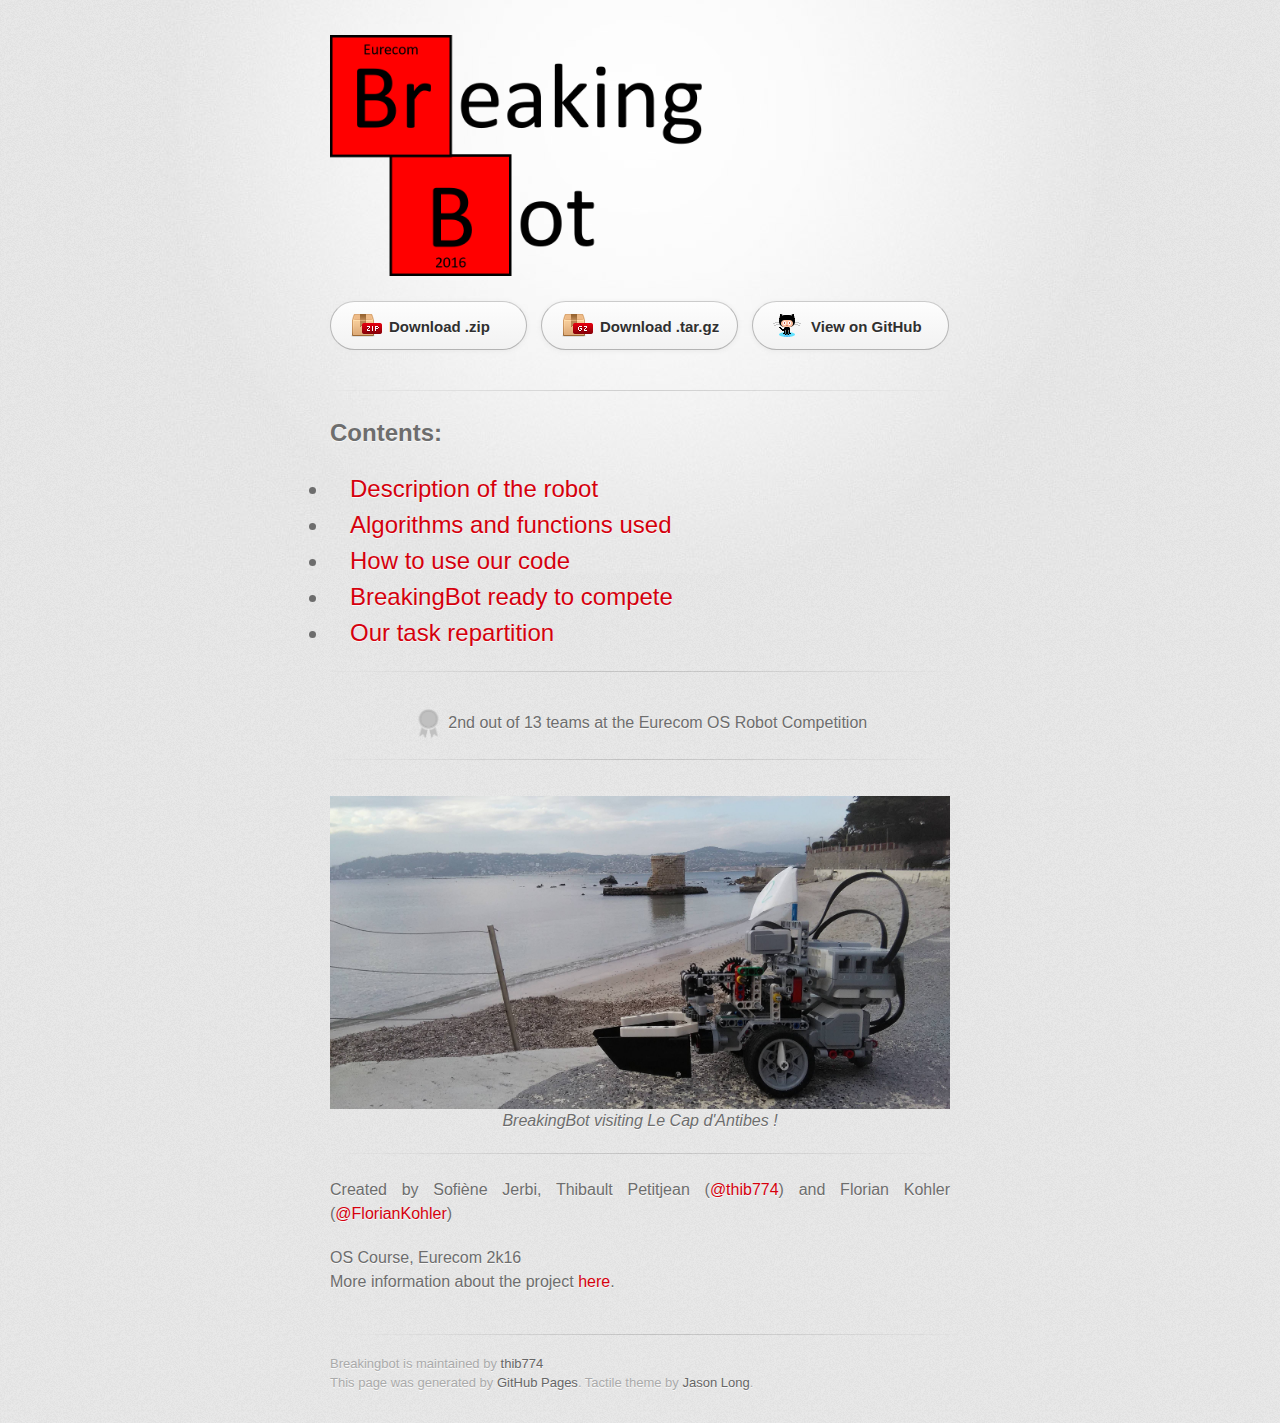
<file: index.html>
<!DOCTYPE html>
<html>
  <head>
    <meta charset='utf-8'>
    <meta http-equiv="X-UA-Compatible" content="chrome=1">
    <link href='https://fonts.googleapis.com/css?family=Chivo:900' rel='stylesheet' type='text/css'>
    <link rel="stylesheet" type="text/css" href="stylesheets/stylesheet.css" media="screen">
    <link rel="stylesheet" type="text/css" href="stylesheets/github-dark.css" media="screen">
    <link rel="stylesheet" type="text/css" href="stylesheets/print.css" media="print">
    <!--[if lt IE 9]>
    <script src="//html5shiv.googlecode.com/svn/trunk/html5.js"></script>
    <![endif]-->
    <title>BreakingBot</title>
  </head>

  <body>
    <div id="container">
      <div class="inner">

        <header>
		<left><img style="width: 60%; height: 30%;" src="images/Logo.png" align="center"></left>
        </header>

        <section id="downloads" class="clearfix">
          <a href="https://github.com/thib774/BreakingBot/zipball/source_code" id="download-zip" class="button"><span>Download .zip</span></a>
          <a href="https://github.com/thib774/BreakingBot/tarball/source_code" id="download-tar-gz" class="button"><span>Download .tar.gz</span></a>
          <a href="https://github.com/thib774/BreakingBot" id="view-on-github" class="button"><span>View on GitHub</span></a>
        </section>

        <hr>
        <section id="main_content">
	<font size="+2"><p><Strong>Contents:</Strong></p>
	<UL type="disc">
	<p><LI><a href="description.html" >Description of the robot</a><br/></LI>
	<LI><a href="algorithms.html" >Algorithms and functions used</a><br/></LI>
	<LI><a href="codeanduse.html" >How to use our code</a><br/></LI>
	<LI><a href="pictures.html" >BreakingBot ready to compete</a><br/></LI>
		<LI><a href="taskrepartition.html" >Our task repartition</a></LI></p></UL></font>
		<hr>
	<p><center> <img style="width: 5%; height:5%;" src="images/Silver_Medal-01.png" align="center"> 2nd out of 13 teams at the Eurecom OS Robot Competition</center></p>
		
		<hr>
<p><center><img style="width: 650px; height: 313px;" src="images/BBAtCA.jpg"></center>
    <center><em>BreakingBot visiting Le Cap d'Antibes !</em></center>
</p>

<hr>	
          <p>Created by Sofiène Jerbi, Thibault Petitjean (<a href="https://github.com/thib774" class="user-mention">@thib774</a>) and Florian Kohler (<a href="https://github.com/FlorianKohler" class="user-mention">@FlorianKohler</a>)</p>

<p>OS Course, Eurecom 2k16<br/> More information about the project <a href="http://soc.eurecom.fr/OS/projects_fall2016.html">here</a>.</p>
        </section>

        <footer>
          Breakingbot is maintained by <a href="https://github.com/thib774">thib774</a><br/>
          This page was generated by <a href="https://pages.github.com">GitHub Pages</a>. Tactile theme by <a href="https://twitter.com/jasonlong">Jason Long</a>.
        </footer>

        
      </div>
    </div>
  </body>
</html>
</file>
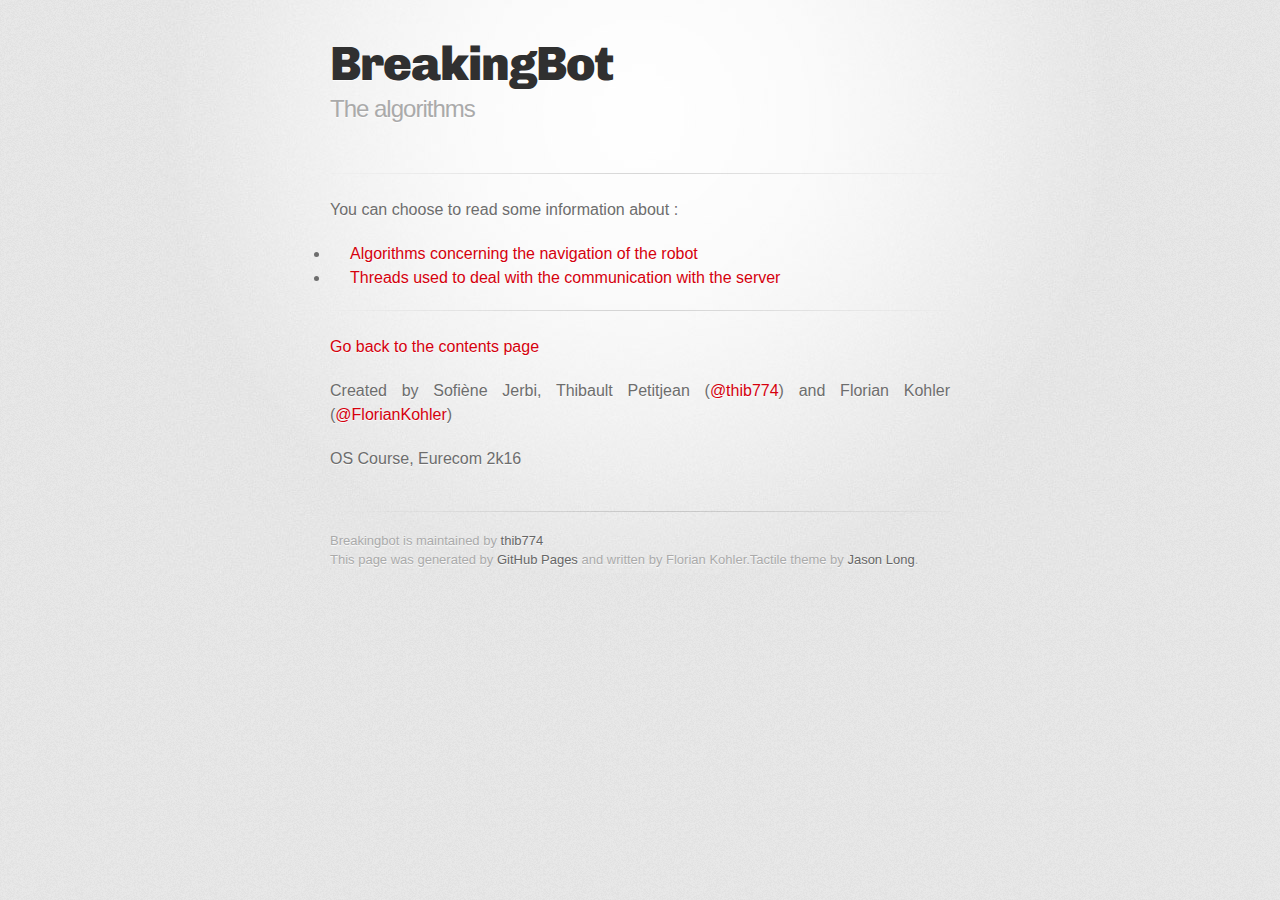
<file: algorithms.html>
<!DOCTYPE html>
<html>
  <head>
    <meta charset='utf-8'>
    <meta http-equiv="X-UA-Compatible" content="chrome=1">
    <link href='https://fonts.googleapis.com/css?family=Chivo:900' rel='stylesheet' type='text/css'>
    <link rel="stylesheet" type="text/css" href="stylesheets/stylesheet.css" media="screen">
    <link rel="stylesheet" type="text/css" href="stylesheets/github-dark.css" media="screen">
    <link rel="stylesheet" type="text/css" href="stylesheets/print.css" media="print">
    <!--[if lt IE 9]>
    <script src="//html5shiv.googlecode.com/svn/trunk/html5.js"></script>
    <![endif]-->
    <title>BreakingBot</title>
  </head>

  <body>
    <div id="container">
      <div class="inner">

        <header>
		<h1 href="index.html">BreakingBot</h1>
          <h2>The algorithms</h2>
		</header>
<hr>
<section id="main_content">

		<p>You can choose to read some information about : </p>
		<UL type="disc">
		<p><li><a href="algorithms_move.html">Algorithms concerning the navigation of the robot</a></li>
		   <li><a href="algorithms_threads.html">Threads used to deal with the communication with the server</a></li>
		</p>
        <hr>

        <section id="main_content">
	<p><a href="index.html" >Go back to the contents page</a></p>
	
          <p>Created by Sofiène Jerbi, Thibault Petitjean (<a href="https://github.com/thib774" class="user-mention">@thib774</a>) and Florian Kohler (<a href="https://github.com/FlorianKohler" class="user-mention">@FlorianKohler</a>)</p>

<p>OS Course, Eurecom 2k16</p>
        </section>

        <footer>
          Breakingbot is maintained by <a href="https://github.com/thib774">thib774</a><br/>
          This page was generated by <a href="https://pages.github.com">GitHub Pages</a> and written by Florian Kohler.Tactile theme by <a href="https://twitter.com/jasonlong">Jason Long</a>.
        </footer>

        
      </div>
    </div>
  </body>
</html>
</file>
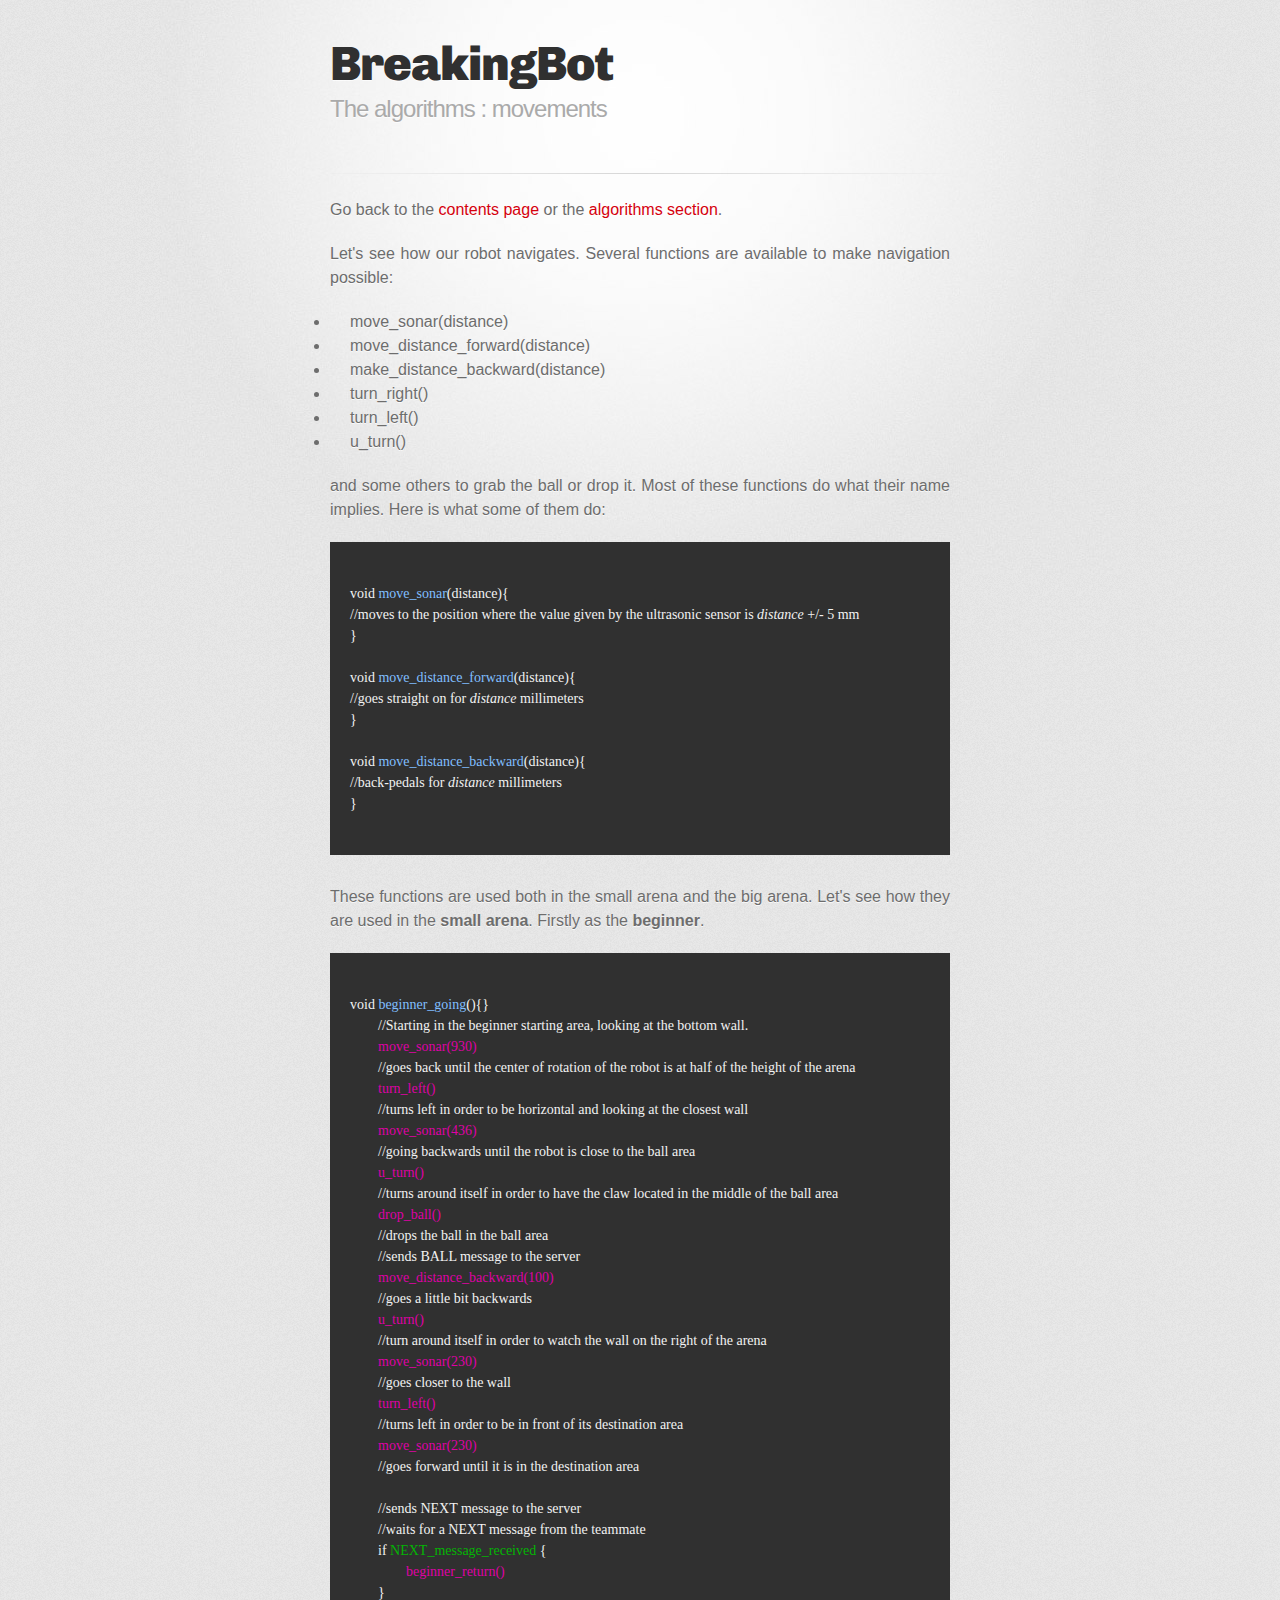
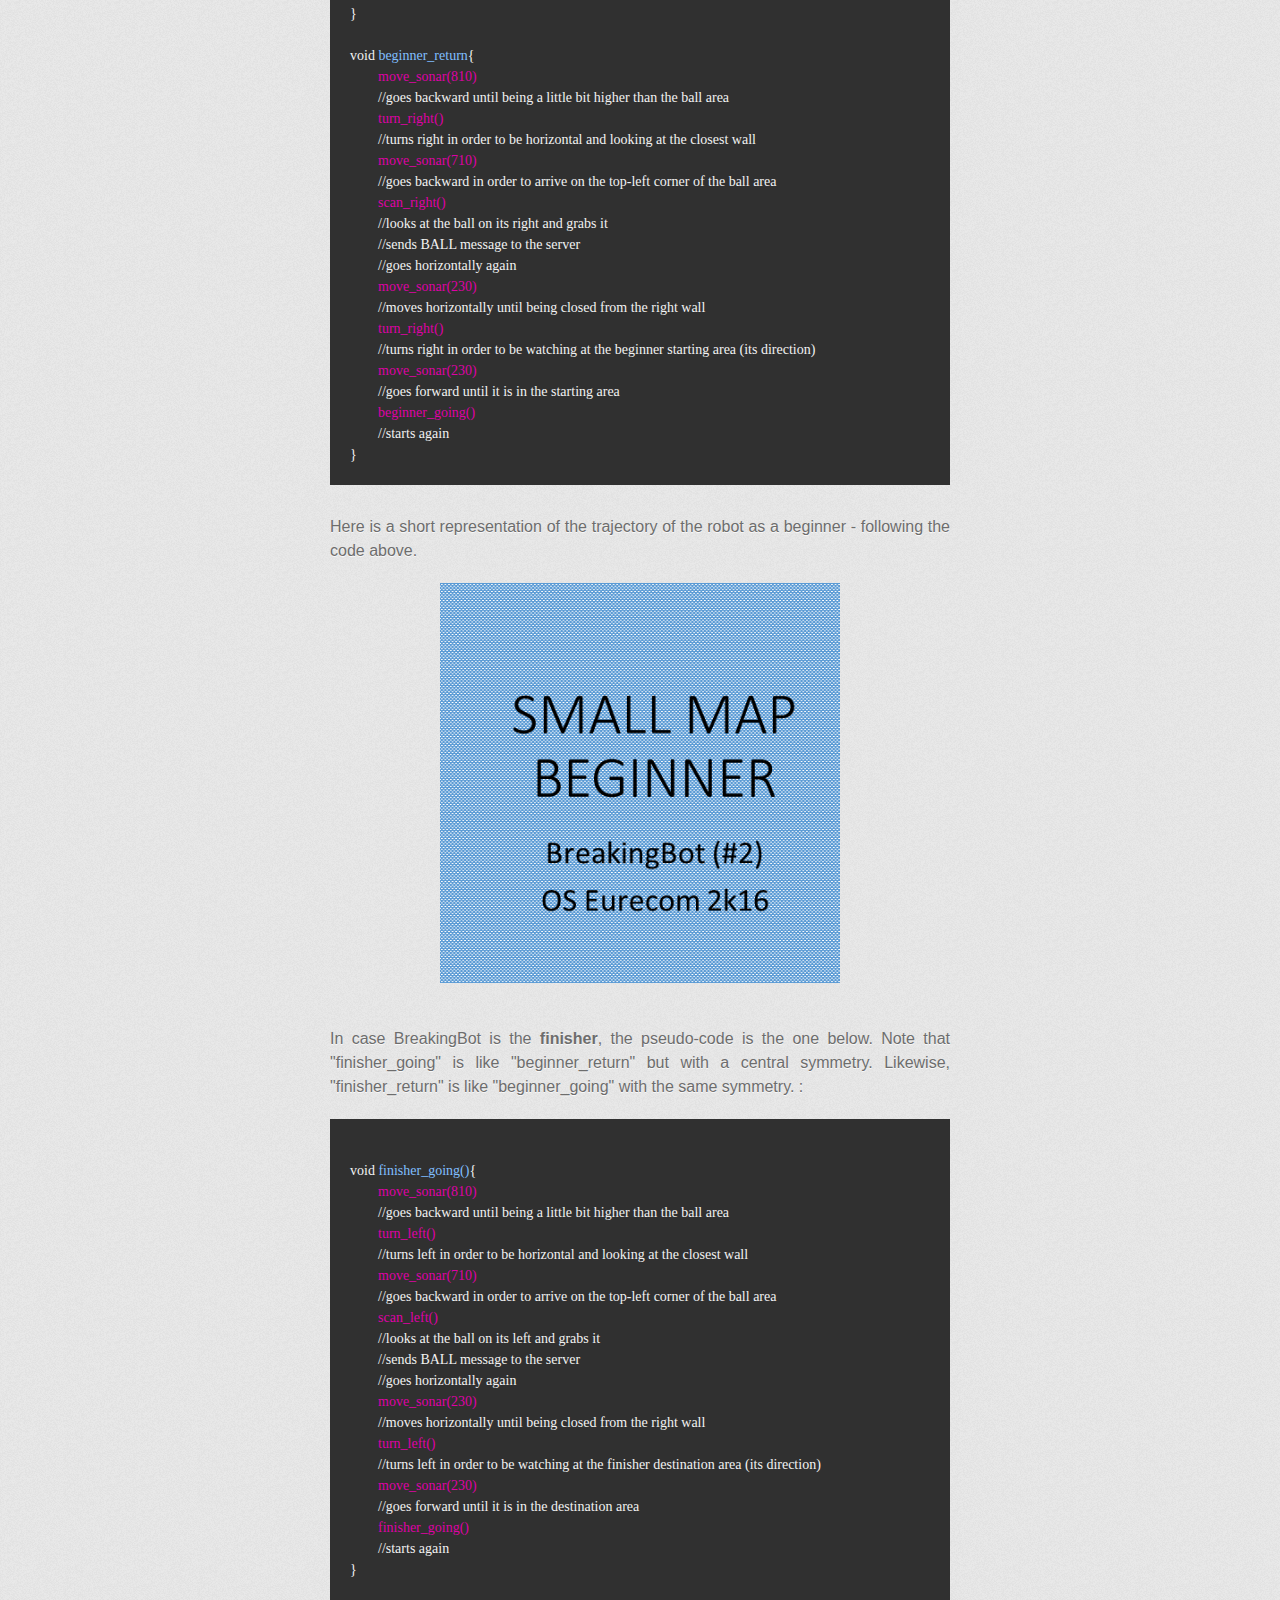
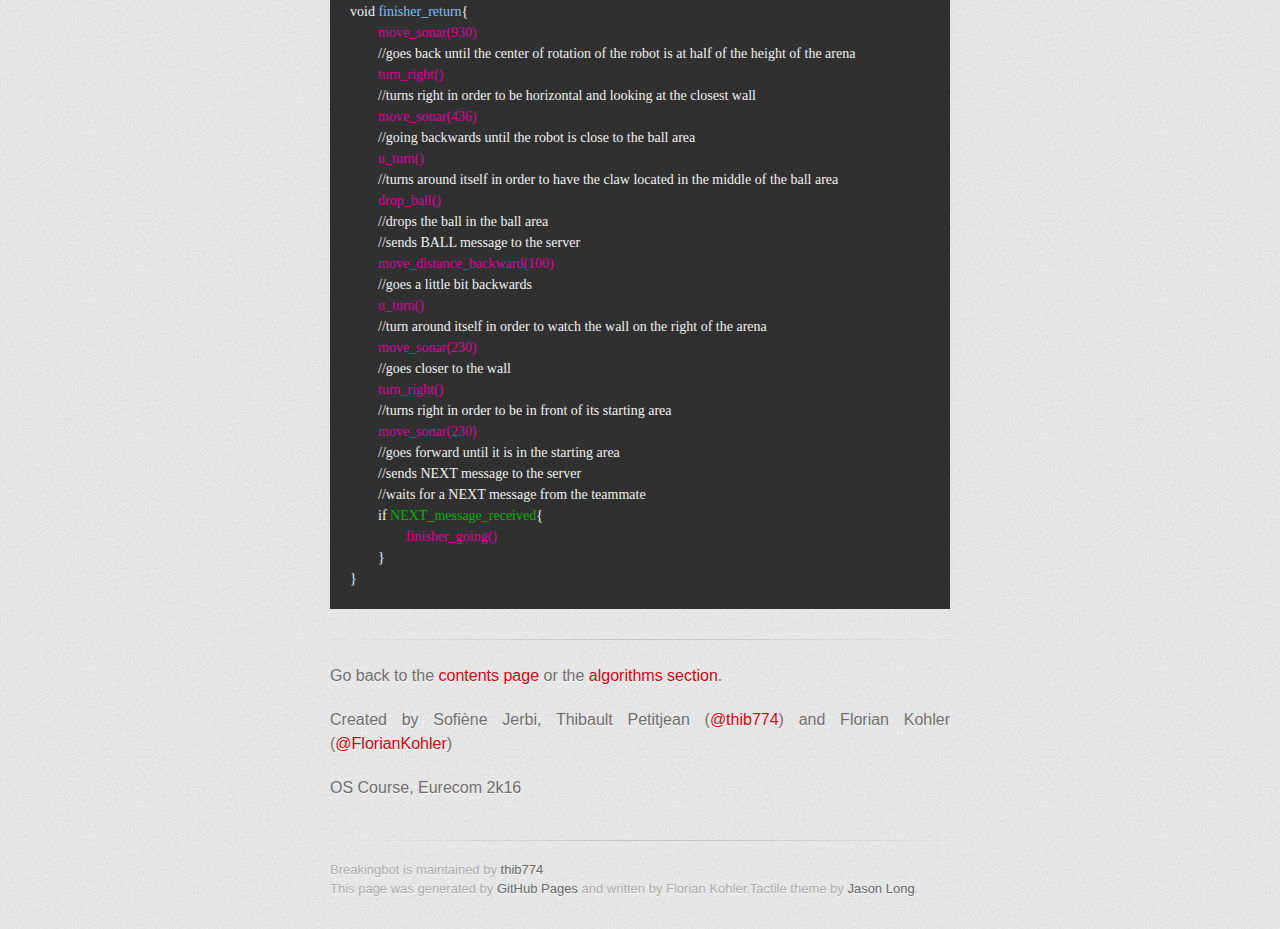
<file: algorithms_move.html>
<!DOCTYPE html>
<html>
  <head>
    <meta charset='utf-8'>
    <meta http-equiv="X-UA-Compatible" content="chrome=1">
    <link href='https://fonts.googleapis.com/css?family=Chivo:900' rel='stylesheet' type='text/css'>
    <link rel="stylesheet" type="text/css" href="stylesheets/stylesheet.css" media="screen">
    <link rel="stylesheet" type="text/css" href="stylesheets/github-dark.css" media="screen">
    <link rel="stylesheet" type="text/css" href="stylesheets/print.css" media="print">
    <!--[if lt IE 9]>
    <script src="//html5shiv.googlecode.com/svn/trunk/html5.js"></script>
    <![endif]-->
    <title>BreakingBot</title>
  </head>

  <body>
    <div id="container">
      <div class="inner">

        <header>
          <h1>BreakingBot</h1>
          <h2>The algorithms : movements</h2>
        </header>
<hr>
<section id="main_content">
<p>Go back to the<a href="index.html" > contents page</a> or the <a href="algorithms.html" >algorithms section</a>.</p>

		<p>Let's see how our robot navigates.
		Several functions are available to make navigation possible:</p>
			<ul><li>move_sonar(distance)</li>
			<li>move_distance_forward(distance)</li> 
			<li>make_distance_backward(distance)</li> 
			<li>turn_right()</li>
			<li>turn_left()</li>
			<li>u_turn()</li> </ul>
			<p>and some others to grab the ball or drop it.
			Most of these functions do what their name implies. Here is what some of them do:</p>
<pre><code>
void <span style="color:#80BFFF">move_sonar</span>(distance){
//moves to the position where the value given by the ultrasonic sensor is <em>distance</em> +/- 5 mm
}
		
void <span style="color:#80BFFF">move_distance_forward</span>(distance){
//goes straight on for <em>distance</em> millimeters
}

void <span style="color:#80BFFF">move_distance_backward</span>(distance){
//back-pedals for <em>distance</em> millimeters
}

</pre></code>

<p>These functions are used both in the small arena and the big arena.
Let's see how they are used in the <strong>small arena</strong>. Firstly as the <strong>beginner</strong>. </p>

<pre><code>
void <span style="color:#80BFFF">beginner_going</span>(){}
	//Starting in the beginner starting area, looking at the bottom wall.
	<span style="color:#DF01A5">move_sonar(930)</span>
	//goes back until the center of rotation of the robot is at half of the height of the arena
	<span style="color:#DF01A5">turn_left()</span>
	//turns left in order to be horizontal and looking at the closest wall
	<span style="color:#DF01A5">move_sonar(436)</span>
	//going backwards until the robot is close to the ball area
	<span style="color:#DF01A5">u_turn()</span>
	//turns around itself in order to have the claw located in the middle of the ball area
	<span style="color:#DF01A5">drop_ball()</span>
	//drops the ball in the ball area
	//sends BALL message to the server
	<span style="color:#DF01A5">move_distance_backward(100)</span>
	//goes a little bit backwards
	<span style="color:#DF01A5">u_turn()</span>
	//turn around itself in order to watch the wall on the right of the arena
	<span style="color:#DF01A5">move_sonar(230)</span>
	//goes closer to the wall
	<span style="color:#DF01A5">turn_left()</span>
	//turns left in order to be in front of its destination area
	<span style="color:#DF01A5">move_sonar(230)</span>
	//goes forward until it is in the destination area
	
	//sends NEXT message to the server
	//waits for a NEXT message from the teammate 
	if <span style="color:#04B404">NEXT_message_received</span> {
		<span style="color:#DF01A5">beginner_return()</span>	
	}
}

void <span style="color:#80BFFF">beginner_return</span>{
	<span style="color:#DF01A5">move_sonar(810)</span>
	//goes backward until being a little bit higher than the ball area
	<span style="color:#DF01A5">turn_right()</span>
	//turns right in order to be horizontal and looking at the closest wall
	<span style="color:#DF01A5">move_sonar(710)</span>
	//goes backward in order to arrive on the top-left corner of the ball area
	<span style="color:#DF01A5">scan_right()</span>
	//looks at the ball on its right and grabs it
	//sends BALL message to the server 
	//goes horizontally again
	<span style="color:#DF01A5">move_sonar(230)</span>
	//moves horizontally until being closed from the right wall
	<span style="color:#DF01A5">turn_right()</span>
	//turns right in order to be watching at the beginner starting area (its direction)
	<span style="color:#DF01A5">move_sonar(230)</span>
	//goes forward until it is in the starting area
	<span style="color:#DF01A5">beginner_going()</span>
	//starts again
}
</pre></code>

<p> Here is a short representation of the trajectory of the robot as a beginner - following the code above.</p>
<p><center><img style="width: 400px; height: 400px;" src="images/GIFBeginner.gif"></center><br/>
</p>

<p>In case BreakingBot is the <strong>finisher</strong>, the pseudo-code is the one below. 
Note that "finisher_going" is like "beginner_return" but with a central symmetry. 
Likewise, "finisher_return" is like "beginner_going" with the same symmetry. :</p>
	
<pre><code>
void <span style="color:#80BFFF">finisher_going()</span>{
	<span style="color:#DF01A5">move_sonar(810)</span>
	//goes backward until being a little bit higher than the ball area
	<span style="color:#DF01A5">turn_left()</span>
	//turns left in order to be horizontal and looking at the closest wall
	<span style="color:#DF01A5">move_sonar(710)</span>
	//goes backward in order to arrive on the top-left corner of the ball area
	<span style="color:#DF01A5">scan_left()</span>
	//looks at the ball on its left and grabs it
	//sends BALL message to the server 
	//goes horizontally again
	<span style="color:#DF01A5">move_sonar(230)</span>
	//moves horizontally until being closed from the right wall
	<span style="color:#DF01A5">turn_left()</span>
	//turns left in order to be watching at the finisher destination area (its direction)
	<span style="color:#DF01A5">move_sonar(230)</span>
	//goes forward until it is in the destination area
	<span style="color:#DF01A5">finisher_going()</span>
	//starts again	
}

void <span style="color:#80BFFF">finisher_return</span>{
	<span style="color:#DF01A5">move_sonar(930)</span>
	//goes back until the center of rotation of the robot is at half of the height of the arena
	<span style="color:#DF01A5">turn_right()</span>
	//turns right in order to be horizontal and looking at the closest wall
	<span style="color:#DF01A5">move_sonar(436)</span>
	//going backwards until the robot is close to the ball area
	<span style="color:#DF01A5">u_turn()</span>
	//turns around itself in order to have the claw located in the middle of the ball area
	<span style="color:#DF01A5">drop_ball()</span>
	//drops the ball in the ball area
	//sends BALL message to the server
	<span style="color:#DF01A5">move_distance_backward(100)</span>
	//goes a little bit backwards
	<span style="color:#DF01A5">u_turn()</span>
	//turn around itself in order to watch the wall on the right of the arena
	<span style="color:#DF01A5">move_sonar(230)</span>
	//goes closer to the wall
	<span style="color:#DF01A5">turn_right()</span>
	//turns right in order to be in front of its starting area
	<span style="color:#DF01A5">move_sonar(230)</span>
	//goes forward until it is in the starting area
	//sends NEXT message to the server
	//waits for a NEXT message from the teammate 
	if <span style="color:#04B404">NEXT_message_received</span>{
		<span style="color:#DF01A5">finisher_going()</span>
	}
}
</pre></code>
        <hr>

        <section id="main_content">
<p>Go back to the<a href="index.html" > contents page</a> or the <a href="algorithms.html" >algorithms section</a>.</p>
	
          <p>Created by Sofiène Jerbi, Thibault Petitjean (<a href="https://github.com/thib774" class="user-mention">@thib774</a>) and Florian Kohler (<a href="https://github.com/FlorianKohler" class="user-mention">@FlorianKohler</a>)</p>

<p>OS Course, Eurecom 2k16</p>
        </section>

        <footer>
          Breakingbot is maintained by <a href="https://github.com/thib774">thib774</a><br/>
          This page was generated by <a href="https://pages.github.com">GitHub Pages</a> and written by Florian Kohler.Tactile theme by <a href="https://twitter.com/jasonlong">Jason Long</a>.
        </footer>

        
      </div>
    </div>
  </body>
</html>
</file>
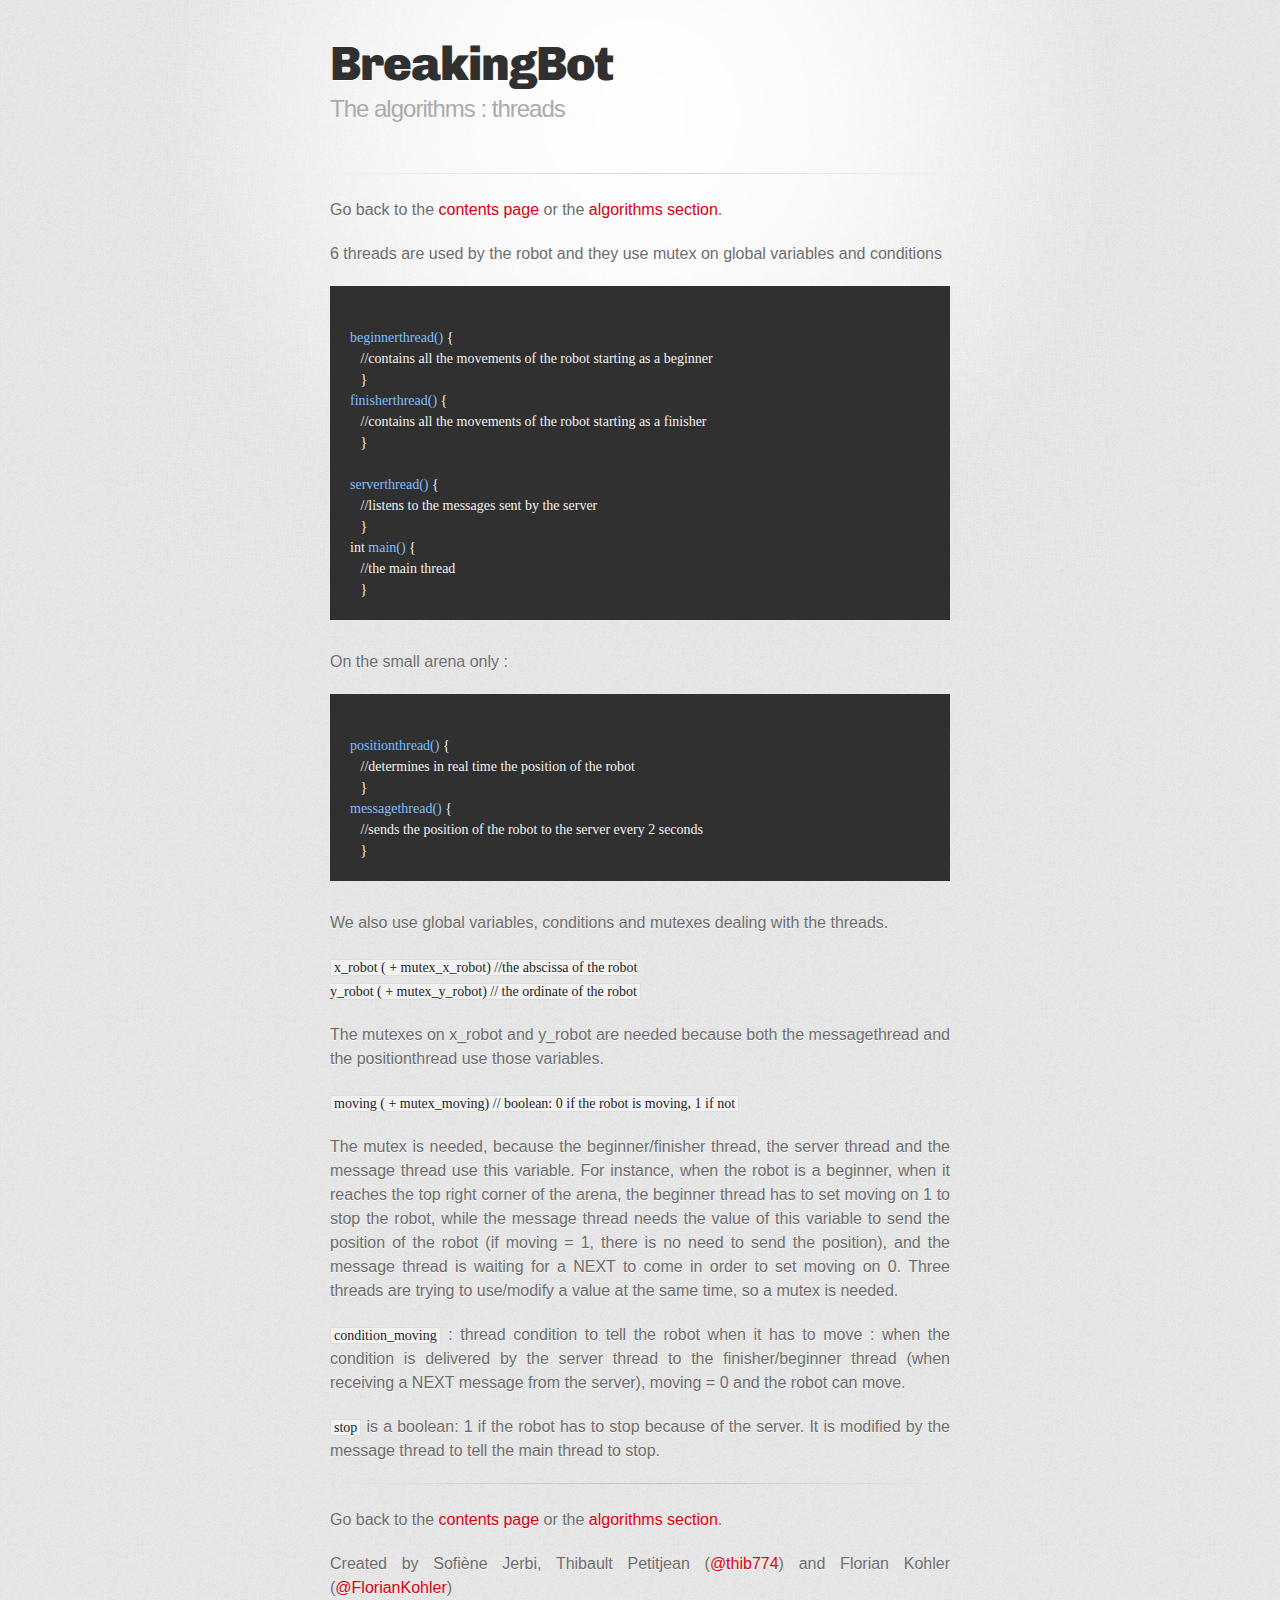
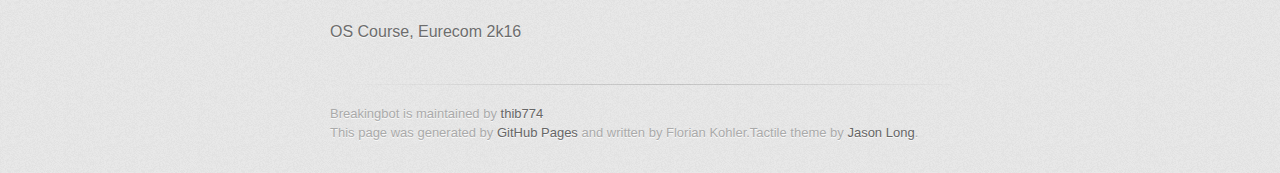
<file: algorithms_threads.html>
<!DOCTYPE html>
<html>
  <head>
    <meta charset='utf-8'>
    <meta http-equiv="X-UA-Compatible" content="chrome=1">
    <link href='https://fonts.googleapis.com/css?family=Chivo:900' rel='stylesheet' type='text/css'>
    <link rel="stylesheet" type="text/css" href="stylesheets/stylesheet.css" media="screen">
    <link rel="stylesheet" type="text/css" href="stylesheets/github-dark.css" media="screen">
    <link rel="stylesheet" type="text/css" href="stylesheets/print.css" media="print">
    <!--[if lt IE 9]>
    <script src="//html5shiv.googlecode.com/svn/trunk/html5.js"></script>
    <![endif]-->
    <title>BreakingBot</title>
  </head>

  <body>
    <div id="container">
      <div class="inner">

        <header>
          <h1>BreakingBot</h1>
          <h2>The algorithms : threads</h2>
        </header>
<hr>
<section id="main_content">
<p>Go back to the<a href="index.html" > contents page</a> or the <a href="algorithms.html" >algorithms section</a>.</p>

		
	<p>	6 threads are used by the robot and they use mutex on global variables and conditions</p>
    <pre><code>
<span style="color:#80BFFF">beginnerthread()</span> {
   //contains all the movements of the robot starting as a beginner
   }
<span style="color:#80BFFF">finisherthread()</span> { 
   //contains all the movements of the robot starting as a finisher
   }
   
<span style="color:#80BFFF">serverthread()</span> {
   //listens to the messages sent by the server
   }
int <span style="color:#80BFFF">main()</span> {
   //the main thread
   }</pre></code>

<p>On the small arena only :</p>
<pre><code>
<span style="color:#80BFFF">positionthread()</span> {
   //determines in real time the position of the robot
   } 
<span style="color:#80BFFF">messagethread()</span> {
   //sends the position of the robot to the server every 2 seconds
   }
</pre></code>




<p>We also use global variables, conditions and mutexes dealing with the threads.</p>

<p><code>x_robot ( + mutex_x_robot) //the abscissa of the robot<br/>
y_robot ( + mutex_y_robot) // the ordinate of the robot</code></p>

<p>The mutexes on x_robot and y_robot are needed because both the messagethread and the positionthread use those variables.</p>

<p><code>moving ( + mutex_moving) // boolean: 0 if the robot is moving, 1 if not</code></p>
<p> The mutex is needed, because the beginner/finisher thread, the server thread and the message thread use this variable.
For instance, when the robot is a beginner, when it reaches the top right corner of the arena, 
the beginner thread has to set moving on 1 to stop the robot, 
while the message thread needs the value of this variable to send the position of the robot 
(if moving = 1, there is no need to send the position), and the message thread is waiting for a NEXT to come in order to set moving on 0. Three threads are trying to use/modify a value at the same time, so a mutex is needed.
</p>

<p><code>condition_moving</code> : thread condition to tell the robot when it has to move : when the condition is delivered by the server 
thread to the finisher/beginner thread (when receiving a NEXT message from the server), 
moving = 0 and  the robot can move.

<p><code>stop</code> is a boolean: 1 if the robot has to stop because of the server. It is modified by the message thread to tell the main thread to stop.</p>

<hr>
        <section id="main_content">
	<p>Go back to the<a href="index.html" > contents page</a> or the <a href="algorithms.html" >algorithms section</a>.</p>
	
          <p>Created by Sofiène Jerbi, Thibault Petitjean (<a href="https://github.com/thib774" class="user-mention">@thib774</a>) and Florian Kohler (<a href="https://github.com/FlorianKohler" class="user-mention">@FlorianKohler</a>)</p>

<p>OS Course, Eurecom 2k16</p>
        </section>

        <footer>
          Breakingbot is maintained by <a href="https://github.com/thib774">thib774</a><br/>
          This page was generated by <a href="https://pages.github.com">GitHub Pages</a> and written by Florian Kohler.Tactile theme by <a href="https://twitter.com/jasonlong">Jason Long</a>.
        </footer>

        
      </div>
    </div>
  </body>
</html>
</file>
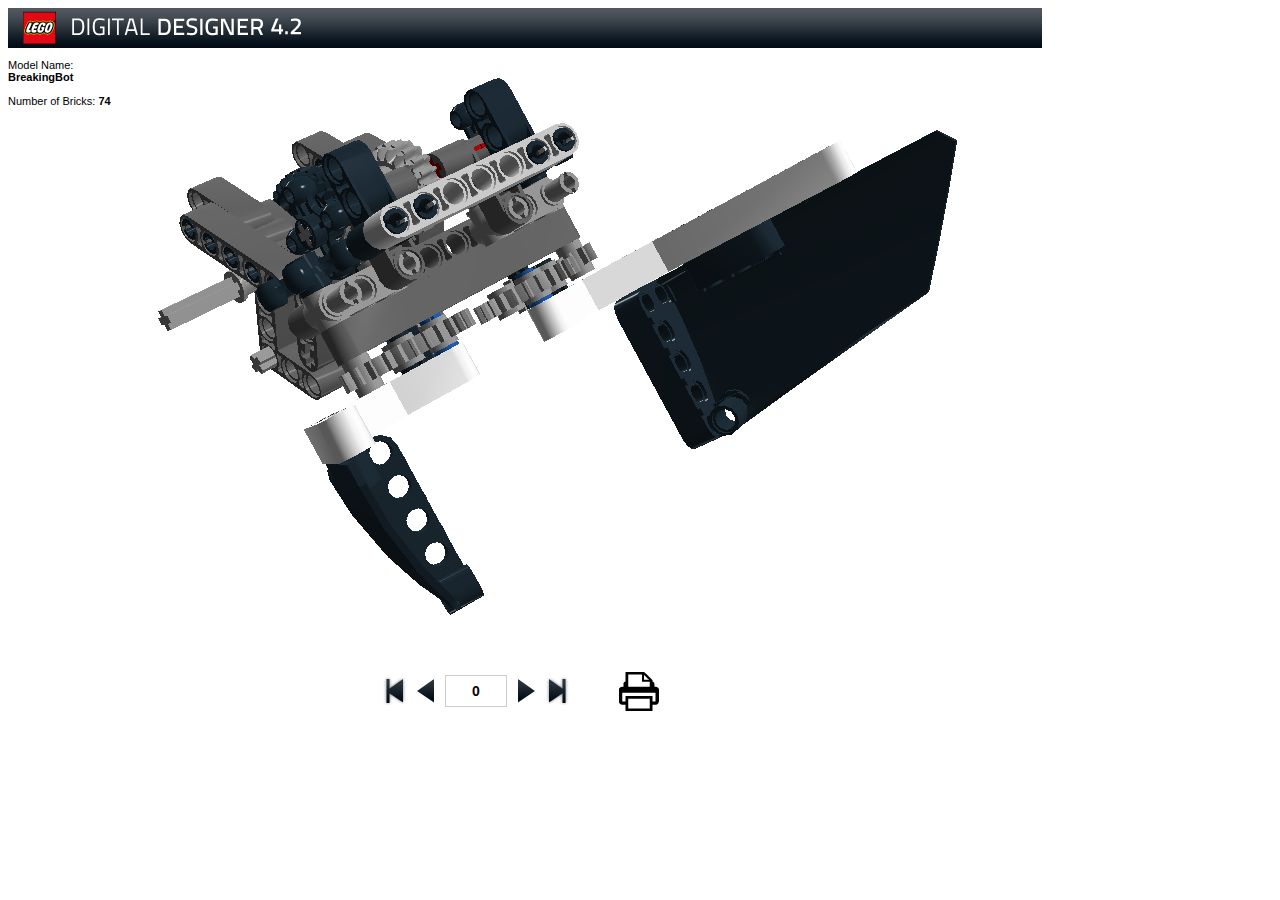
<file: BuildingInstructionsBreakingBot.html>
<!DOCTYPE html PUBLIC "-//W3C//DTD XHTML 1.0 Transitional//EN" "http://www.w3.org/TR/xhtml1/DTD/xhtml1-transitional.dtd">
<!-- saved from url=(0014)about:internet -->
<html xmlns="http://www.w3.org/1999/xhtml" xml:lang="en">
	<head>
		<meta http-equiv="content-type" content="text/html; charset=utf-8" />
		<title>Lego Digital Designer</title>
		
		<style type="text/css">
			
			div
			{
			    font-family:arial,sans-serif; 
			    font-size: 11px;
			    color:#000000;
			}
			
			.header 
			{
			    width:1024px;
			    background-image:url('Building Instructions BreakingBot-images/Images/Header.png');
			    background-repeat:repeat-x;
			    background-color: #000000;
			    height:40px;
			    padding-left:10px;
			}
            
            .headerPrint
			{
			    display:none;
			}
			
			.footer
			{
			    font-size:10px;
			    text-align:center;
			    width:1024px;
			}
			
			.nav
			{
			    text-align:center;
			    width:1024px;
			}
			
			.step
			{
			    display:none;
			}

			.stepdisplay
			{
			    display:block;
			    width:1024px;
			    height:620px;
			}
			
			.modelParts 
			{ 
			    list-style-type:none; 
			    padding:4px 0px 0px 0px; 
			    margin:0px; 
			}
			.modelParts ul 
			{ 
			    list-style-type:none; 
			    float:left; 
			    padding:5px 0px 0px 5px; 
			    width:140px; 
			    border:1px dotted gray; 
			    margin:0px 
			 }
			.modelParts ul li 
			{ 
			    padding:0px; 
			    margin:0px 
			}
			.modelParts ul li img 
			{ 
			    padding:0px; 
			    height:64px; 
			    width:64px; 
			    margin-left:15px 
			}
			
			.stepTextTop p 
			{ 
			    margin:0px; 
			    padding:10px 0px 0px 0px;  
			 }
			.stepText p
			{ 
			    margin:0px; 
			    width:30px; 
			    padding:25px 0px 0px 10px;
			}
            
            .biElement
            {
                float:left;
                margin:20px;
                width:280px;
                
            }
            
            .stepelements
            {
                width:1024px;
			    height:620px;
                overflow:auto;
            }
            
			
		</style>

        <style type="text/css" media="print">
            .nav
			{
			    display:none;
			}
			
			.stepdisplay
			{
			    display:none;
			}
            
            .stepelements
			{
			    display:none;
			}
            
            .header
			{
			    display:none;
			}
            
            .headerPrint
			{
			    display:block;
			}
			
			.step
			{
			    display:block;
			    width:1024px;
			    height:620px;
			    page-break-after:always;
			}
            
            .biElement
            {
                width:280px;                
            }
            
        </style>

        <script language="javascript" type="text/javascript">
            
            var biCurStep=0;
            
            function returnTest(e) {
                var keynum = 0;
                if (window.event) {
                    keynum = e.keyCode
                }
                else if (e.which) {
                    keynum = e.which
                }
                if (keynum == 13) 
                {
                    try {
                        biStep(parseInt(window.document.getElementById('stepNumber').value,10));
                    } 
                    catch(err) {
                        biStep(0);
                    }
                }
            }

            function biStep(step) {

                if (step>27+1) step=27+1;
                if (step<0) step=0;

                for (var i=0;i<27+2;i++) {
                    var id='step_' + i.toString();
                    var cn='stepdisplay';
                    if (i==27+1) {
                        cn='stepelements';
                        id='step_elements';
                    }
                    
                    if (i==step) {
                        window.document.getElementById('step_display').innerHTML=window.document.getElementById(id).innerHTML;
						   window.document.getElementById('step_display').className=cn;
                    }
                }
                window.document.getElementById('stepNumber').value=step.toString();
                biCurStep=step;
            }
        </script>
	</head>
	<body onload="biStep(0)">
        <div class="header"><img src="Building Instructions BreakingBot-images/Images/Logo.png" /></div>
        <div class="headerPrint"><img src="Building Instructions BreakingBot-images/Images/Header_print.png" /></div>
		
        <div class="stepdisplay" id="step_display"></div>

        <div class="step" id="step_0">
            <div style="float:left;width:150px"><p>Model Name:<br /><span style="font-weight:bold">BreakingBot</span><br /><br />Number of Bricks: <span style="font-weight:bold">74</span></p></div>
            <div style="float:left"><img height="600" width="800" src="Building Instructions BreakingBot-images/Step27.png" /></div>
            <div style="clear:both"></div>
        </div>

			
        <div class="step" id="step_1">
            <div style="float:left">
                <div class="stepTextTop"><p><span style="font-weight:bold">Step 1 of 27</span></p></div>
				<div class="modelParts">
					<ul>
							<li class="stepText"><p>1 x</p></li>
							<li><img height="64" width="64" src="Building Instructions BreakingBot-images/Brick0.png" /></li>

					</ul>
				</div>
            </div>
            <div style="float:left"><img height="600" width="800" src="Building Instructions BreakingBot-images/Step1.png" /></div>
            <div style="clear:both"></div>
        </div>			
        <div class="step" id="step_2">
            <div style="float:left">
                <div class="stepTextTop"><p><span style="font-weight:bold">Step 2 of 27</span></p></div>
				<div class="modelParts">
					<ul>
							<li class="stepText"><p>1 x</p></li>
							<li><img height="64" width="64" src="Building Instructions BreakingBot-images/Brick0.png" /></li>
							<li class="stepText"><p>1 x</p></li>
							<li><img height="64" width="64" src="Building Instructions BreakingBot-images/Brick1.png" /></li>
							<li class="stepText"><p>1 x</p></li>
							<li><img height="64" width="64" src="Building Instructions BreakingBot-images/Brick2.png" /></li>
							<li class="stepText"><p>1 x</p></li>
							<li><img height="64" width="64" src="Building Instructions BreakingBot-images/Brick3.png" /></li>

					</ul>
				</div>
            </div>
            <div style="float:left"><img height="600" width="800" src="Building Instructions BreakingBot-images/Step2.png" /></div>
            <div style="clear:both"></div>
        </div>			
        <div class="step" id="step_3">
            <div style="float:left">
                <div class="stepTextTop"><p><span style="font-weight:bold">Step 3 of 27</span></p></div>
				<div class="modelParts">
					<ul>
							<li class="stepText"><p>2 x</p></li>
							<li><img height="64" width="64" src="Building Instructions BreakingBot-images/Brick4.png" /></li>
							<li class="stepText"><p>1 x</p></li>
							<li><img height="64" width="64" src="Building Instructions BreakingBot-images/Brick5.png" /></li>
							<li class="stepText"><p>1 x</p></li>
							<li><img height="64" width="64" src="Building Instructions BreakingBot-images/Brick2.png" /></li>

					</ul>
				</div>
            </div>
            <div style="float:left"><img height="600" width="800" src="Building Instructions BreakingBot-images/Step3.png" /></div>
            <div style="clear:both"></div>
        </div>			
        <div class="step" id="step_4">
            <div style="float:left">
                <div class="stepTextTop"><p><span style="font-weight:bold">Step 4 of 27</span></p></div>
				<div class="modelParts">
					<ul>
							<li class="stepText"><p>1 x</p></li>
							<li><img height="64" width="64" src="Building Instructions BreakingBot-images/Brick6.png" /></li>
							<li class="stepText"><p>1 x</p></li>
							<li><img height="64" width="64" src="Building Instructions BreakingBot-images/Brick7.png" /></li>
							<li class="stepText"><p>1 x</p></li>
							<li><img height="64" width="64" src="Building Instructions BreakingBot-images/Brick5.png" /></li>
							<li class="stepText"><p>1 x</p></li>
							<li><img height="64" width="64" src="Building Instructions BreakingBot-images/Brick8.png" /></li>

					</ul>
				</div>
            </div>
            <div style="float:left"><img height="600" width="800" src="Building Instructions BreakingBot-images/Step4.png" /></div>
            <div style="clear:both"></div>
        </div>			
        <div class="step" id="step_5">
            <div style="float:left">
                <div class="stepTextTop"><p><span style="font-weight:bold">Step 5 of 27</span></p></div>
				<div class="modelParts">
					<ul>
							<li class="stepText"><p>1 x</p></li>
							<li><img height="64" width="64" src="Building Instructions BreakingBot-images/Brick7.png" /></li>
							<li class="stepText"><p>1 x</p></li>
							<li><img height="64" width="64" src="Building Instructions BreakingBot-images/Brick8.png" /></li>

					</ul>
				</div>
            </div>
            <div style="float:left"><img height="600" width="800" src="Building Instructions BreakingBot-images/Step5.png" /></div>
            <div style="clear:both"></div>
        </div>			
        <div class="step" id="step_6">
            <div style="float:left">
                <div class="stepTextTop"><p><span style="font-weight:bold">Step 6 of 27</span></p></div>
				<div class="modelParts">
					<ul>
							<li class="stepText"><p>1 x</p></li>
							<li><img height="64" width="64" src="Building Instructions BreakingBot-images/Brick9.png" /></li>
							<li class="stepText"><p>1 x</p></li>
							<li><img height="64" width="64" src="Building Instructions BreakingBot-images/Brick10.png" /></li>

					</ul>
				</div>
            </div>
            <div style="float:left"><img height="600" width="800" src="Building Instructions BreakingBot-images/Step6.png" /></div>
            <div style="clear:both"></div>
        </div>			
        <div class="step" id="step_7">
            <div style="float:left">
                <div class="stepTextTop"><p><span style="font-weight:bold">Step 7 of 27</span></p></div>
				<div class="modelParts">
					<ul>
							<li class="stepText"><p>2 x</p></li>
							<li><img height="64" width="64" src="Building Instructions BreakingBot-images/Brick11.png" /></li>
							<li class="stepText"><p>1 x</p></li>
							<li><img height="64" width="64" src="Building Instructions BreakingBot-images/Brick12.png" /></li>
							<li class="stepText"><p>1 x</p></li>
							<li><img height="64" width="64" src="Building Instructions BreakingBot-images/Brick10.png" /></li>

					</ul>
				</div>
            </div>
            <div style="float:left"><img height="600" width="800" src="Building Instructions BreakingBot-images/Step7.png" /></div>
            <div style="clear:both"></div>
        </div>			
        <div class="step" id="step_8">
            <div style="float:left">
                <div class="stepTextTop"><p><span style="font-weight:bold">Step 8 of 27</span></p></div>
				<div class="modelParts">
					<ul>

					</ul>
				</div>
            </div>
            <div style="float:left"><img height="600" width="800" src="Building Instructions BreakingBot-images/Step8.png" /></div>
            <div style="clear:both"></div>
        </div>			
        <div class="step" id="step_9">
            <div style="float:left">
                <div class="stepTextTop"><p><span style="font-weight:bold">Step 9 of 27</span></p></div>
				<div class="modelParts">
					<ul>
							<li class="stepText"><p>1 x</p></li>
							<li><img height="64" width="64" src="Building Instructions BreakingBot-images/Brick11.png" /></li>

					</ul>
				</div>
            </div>
            <div style="float:left"><img height="600" width="800" src="Building Instructions BreakingBot-images/Step9.png" /></div>
            <div style="clear:both"></div>
        </div>			
        <div class="step" id="step_10">
            <div style="float:left">
                <div class="stepTextTop"><p><span style="font-weight:bold">Step 10 of 27</span></p></div>
				<div class="modelParts">
					<ul>
							<li class="stepText"><p>1 x</p></li>
							<li><img height="64" width="64" src="Building Instructions BreakingBot-images/Brick13.png" /></li>

					</ul>
				</div>
            </div>
            <div style="float:left"><img height="600" width="800" src="Building Instructions BreakingBot-images/Step10.png" /></div>
            <div style="clear:both"></div>
        </div>			
        <div class="step" id="step_11">
            <div style="float:left">
                <div class="stepTextTop"><p><span style="font-weight:bold">Step 11 of 27</span></p></div>
				<div class="modelParts">
					<ul>
							<li class="stepText"><p>1 x</p></li>
							<li><img height="64" width="64" src="Building Instructions BreakingBot-images/Brick14.png" /></li>

					</ul>
				</div>
            </div>
            <div style="float:left"><img height="600" width="800" src="Building Instructions BreakingBot-images/Step11.png" /></div>
            <div style="clear:both"></div>
        </div>			
        <div class="step" id="step_12">
            <div style="float:left">
                <div class="stepTextTop"><p><span style="font-weight:bold">Step 12 of 27</span></p></div>
				<div class="modelParts">
					<ul>
							<li class="stepText"><p>2 x</p></li>
							<li><img height="64" width="64" src="Building Instructions BreakingBot-images/Brick11.png" /></li>
							<li class="stepText"><p>1 x</p></li>
							<li><img height="64" width="64" src="Building Instructions BreakingBot-images/Brick9.png" /></li>
							<li class="stepText"><p>1 x</p></li>
							<li><img height="64" width="64" src="Building Instructions BreakingBot-images/Brick3.png" /></li>

					</ul>
				</div>
            </div>
            <div style="float:left"><img height="600" width="800" src="Building Instructions BreakingBot-images/Step12.png" /></div>
            <div style="clear:both"></div>
        </div>			
        <div class="step" id="step_13">
            <div style="float:left">
                <div class="stepTextTop"><p><span style="font-weight:bold">Step 13 of 27</span></p></div>
				<div class="modelParts">
					<ul>
							<li class="stepText"><p>1 x</p></li>
							<li><img height="64" width="64" src="Building Instructions BreakingBot-images/Brick15.png" /></li>
							<li class="stepText"><p>1 x</p></li>
							<li><img height="64" width="64" src="Building Instructions BreakingBot-images/Brick14.png" /></li>
							<li class="stepText"><p>2 x</p></li>
							<li><img height="64" width="64" src="Building Instructions BreakingBot-images/Brick7.png" /></li>

					</ul>
				</div>
            </div>
            <div style="float:left"><img height="600" width="800" src="Building Instructions BreakingBot-images/Step13.png" /></div>
            <div style="clear:both"></div>
        </div>			
        <div class="step" id="step_14">
            <div style="float:left">
                <div class="stepTextTop"><p><span style="font-weight:bold">Step 14 of 27</span></p></div>
				<div class="modelParts">
					<ul>
							<li class="stepText"><p>1 x</p></li>
							<li><img height="64" width="64" src="Building Instructions BreakingBot-images/Brick16.png" /></li>
							<li class="stepText"><p>2 x</p></li>
							<li><img height="64" width="64" src="Building Instructions BreakingBot-images/Brick7.png" /></li>

					</ul>
				</div>
            </div>
            <div style="float:left"><img height="600" width="800" src="Building Instructions BreakingBot-images/Step14.png" /></div>
            <div style="clear:both"></div>
        </div>			
        <div class="step" id="step_15">
            <div style="float:left">
                <div class="stepTextTop"><p><span style="font-weight:bold">Step 15 of 27</span></p></div>
				<div class="modelParts">
					<ul>
							<li class="stepText"><p>1 x</p></li>
							<li><img height="64" width="64" src="Building Instructions BreakingBot-images/Brick17.png" /></li>
							<li class="stepText"><p>1 x</p></li>
							<li><img height="64" width="64" src="Building Instructions BreakingBot-images/Brick7.png" /></li>
							<li class="stepText"><p>1 x</p></li>
							<li><img height="64" width="64" src="Building Instructions BreakingBot-images/Brick9.png" /></li>

					</ul>
				</div>
            </div>
            <div style="float:left"><img height="600" width="800" src="Building Instructions BreakingBot-images/Step15.png" /></div>
            <div style="clear:both"></div>
        </div>			
        <div class="step" id="step_16">
            <div style="float:left">
                <div class="stepTextTop"><p><span style="font-weight:bold">Step 16 of 27</span></p></div>
				<div class="modelParts">
					<ul>
							<li class="stepText"><p>1 x</p></li>
							<li><img height="64" width="64" src="Building Instructions BreakingBot-images/Brick15.png" /></li>
							<li class="stepText"><p>3 x</p></li>
							<li><img height="64" width="64" src="Building Instructions BreakingBot-images/Brick7.png" /></li>

					</ul>
				</div>
            </div>
            <div style="float:left"><img height="600" width="800" src="Building Instructions BreakingBot-images/Step16.png" /></div>
            <div style="clear:both"></div>
        </div>			
        <div class="step" id="step_17">
            <div style="float:left">
                <div class="stepTextTop"><p><span style="font-weight:bold">Step 17 of 27</span></p></div>
				<div class="modelParts">
					<ul>
							<li class="stepText"><p>1 x</p></li>
							<li><img height="64" width="64" src="Building Instructions BreakingBot-images/Brick17.png" /></li>
							<li class="stepText"><p>1 x</p></li>
							<li><img height="64" width="64" src="Building Instructions BreakingBot-images/Brick16.png" /></li>
							<li class="stepText"><p>2 x</p></li>
							<li><img height="64" width="64" src="Building Instructions BreakingBot-images/Brick7.png" /></li>

					</ul>
				</div>
            </div>
            <div style="float:left"><img height="600" width="800" src="Building Instructions BreakingBot-images/Step17.png" /></div>
            <div style="clear:both"></div>
        </div>			
        <div class="step" id="step_18">
            <div style="float:left">
                <div class="stepTextTop"><p><span style="font-weight:bold">Step 18 of 27</span></p></div>
				<div class="modelParts">
					<ul>

					</ul>
				</div>
            </div>
            <div style="float:left"><img height="600" width="800" src="Building Instructions BreakingBot-images/Step18.png" /></div>
            <div style="clear:both"></div>
        </div>			
        <div class="step" id="step_19">
            <div style="float:left">
                <div class="stepTextTop"><p><span style="font-weight:bold">Step 19 of 27</span></p></div>
				<div class="modelParts">
					<ul>
							<li class="stepText"><p>1 x</p></li>
							<li><img height="64" width="64" src="Building Instructions BreakingBot-images/Brick18.png" /></li>

					</ul>
				</div>
            </div>
            <div style="float:left"><img height="600" width="800" src="Building Instructions BreakingBot-images/Step19.png" /></div>
            <div style="clear:both"></div>
        </div>			
        <div class="step" id="step_20">
            <div style="float:left">
                <div class="stepTextTop"><p><span style="font-weight:bold">Step 20 of 27</span></p></div>
				<div class="modelParts">
					<ul>
							<li class="stepText"><p>1 x</p></li>
							<li><img height="64" width="64" src="Building Instructions BreakingBot-images/Brick18.png" /></li>
							<li class="stepText"><p>1 x</p></li>
							<li><img height="64" width="64" src="Building Instructions BreakingBot-images/Brick19.png" /></li>
							<li class="stepText"><p>1 x</p></li>
							<li><img height="64" width="64" src="Building Instructions BreakingBot-images/Brick20.png" /></li>

					</ul>
				</div>
            </div>
            <div style="float:left"><img height="600" width="800" src="Building Instructions BreakingBot-images/Step20.png" /></div>
            <div style="clear:both"></div>
        </div>			
        <div class="step" id="step_21">
            <div style="float:left">
                <div class="stepTextTop"><p><span style="font-weight:bold">Step 21 of 27</span></p></div>
				<div class="modelParts">
					<ul>
							<li class="stepText"><p>1 x</p></li>
							<li><img height="64" width="64" src="Building Instructions BreakingBot-images/Brick7.png" /></li>
							<li class="stepText"><p>1 x</p></li>
							<li><img height="64" width="64" src="Building Instructions BreakingBot-images/Brick21.png" /></li>
							<li class="stepText"><p>1 x</p></li>
							<li><img height="64" width="64" src="Building Instructions BreakingBot-images/Brick19.png" /></li>
							<li class="stepText"><p>1 x</p></li>
							<li><img height="64" width="64" src="Building Instructions BreakingBot-images/Brick22.png" /></li>

					</ul>
				</div>
            </div>
            <div style="float:left"><img height="600" width="800" src="Building Instructions BreakingBot-images/Step21.png" /></div>
            <div style="clear:both"></div>
        </div>			
        <div class="step" id="step_22">
            <div style="float:left">
                <div class="stepTextTop"><p><span style="font-weight:bold">Step 22 of 27</span></p></div>
				<div class="modelParts">
					<ul>
							<li class="stepText"><p>1 x</p></li>
							<li><img height="64" width="64" src="Building Instructions BreakingBot-images/Brick23.png" /></li>
							<li class="stepText"><p>2 x</p></li>
							<li><img height="64" width="64" src="Building Instructions BreakingBot-images/Brick7.png" /></li>
							<li class="stepText"><p>1 x</p></li>
							<li><img height="64" width="64" src="Building Instructions BreakingBot-images/Brick24.png" /></li>

					</ul>
				</div>
            </div>
            <div style="float:left"><img height="600" width="800" src="Building Instructions BreakingBot-images/Step22.png" /></div>
            <div style="clear:both"></div>
        </div>			
        <div class="step" id="step_23">
            <div style="float:left">
                <div class="stepTextTop"><p><span style="font-weight:bold">Step 23 of 27</span></p></div>
				<div class="modelParts">
					<ul>
							<li class="stepText"><p>1 x</p></li>
							<li><img height="64" width="64" src="Building Instructions BreakingBot-images/Brick7.png" /></li>
							<li class="stepText"><p>1 x</p></li>
							<li><img height="64" width="64" src="Building Instructions BreakingBot-images/Brick21.png" /></li>
							<li class="stepText"><p>1 x</p></li>
							<li><img height="64" width="64" src="Building Instructions BreakingBot-images/Brick19.png" /></li>
							<li class="stepText"><p>1 x</p></li>
							<li><img height="64" width="64" src="Building Instructions BreakingBot-images/Brick20.png" /></li>

					</ul>
				</div>
            </div>
            <div style="float:left"><img height="600" width="800" src="Building Instructions BreakingBot-images/Step23.png" /></div>
            <div style="clear:both"></div>
        </div>			
        <div class="step" id="step_24">
            <div style="float:left">
                <div class="stepTextTop"><p><span style="font-weight:bold">Step 24 of 27</span></p></div>
				<div class="modelParts">
					<ul>
							<li class="stepText"><p>1 x</p></li>
							<li><img height="64" width="64" src="Building Instructions BreakingBot-images/Brick23.png" /></li>
							<li class="stepText"><p>1 x</p></li>
							<li><img height="64" width="64" src="Building Instructions BreakingBot-images/Brick7.png" /></li>
							<li class="stepText"><p>1 x</p></li>
							<li><img height="64" width="64" src="Building Instructions BreakingBot-images/Brick19.png" /></li>
							<li class="stepText"><p>1 x</p></li>
							<li><img height="64" width="64" src="Building Instructions BreakingBot-images/Brick22.png" /></li>

					</ul>
				</div>
            </div>
            <div style="float:left"><img height="600" width="800" src="Building Instructions BreakingBot-images/Step24.png" /></div>
            <div style="clear:both"></div>
        </div>			
        <div class="step" id="step_25">
            <div style="float:left">
                <div class="stepTextTop"><p><span style="font-weight:bold">Step 25 of 27</span></p></div>
				<div class="modelParts">
					<ul>
							<li class="stepText"><p>1 x</p></li>
							<li><img height="64" width="64" src="Building Instructions BreakingBot-images/Brick7.png" /></li>
							<li class="stepText"><p>2 x</p></li>
							<li><img height="64" width="64" src="Building Instructions BreakingBot-images/Brick25.png" /></li>
							<li class="stepText"><p>1 x</p></li>
							<li><img height="64" width="64" src="Building Instructions BreakingBot-images/Brick26.png" /></li>

					</ul>
				</div>
            </div>
            <div style="float:left"><img height="600" width="800" src="Building Instructions BreakingBot-images/Step25.png" /></div>
            <div style="clear:both"></div>
        </div>			
        <div class="step" id="step_26">
            <div style="float:left">
                <div class="stepTextTop"><p><span style="font-weight:bold">Step 26 of 27</span></p></div>
				<div class="modelParts">
					<ul>
							<li class="stepText"><p>2 x</p></li>
							<li><img height="64" width="64" src="Building Instructions BreakingBot-images/Brick11.png" /></li>
							<li class="stepText"><p>2 x</p></li>
							<li><img height="64" width="64" src="Building Instructions BreakingBot-images/Brick10.png" /></li>

					</ul>
				</div>
            </div>
            <div style="float:left"><img height="600" width="800" src="Building Instructions BreakingBot-images/Step26.png" /></div>
            <div style="clear:both"></div>
        </div>			
        <div class="step" id="step_27">
            <div style="float:left">
                <div class="stepTextTop"><p><span style="font-weight:bold">Step 27 of 27</span></p></div>
				<div class="modelParts">
					<ul>

					</ul>
				</div>
            </div>
            <div style="float:left"><img height="600" width="800" src="Building Instructions BreakingBot-images/Step27.png" /></div>
            <div style="clear:both"></div>
        </div>

        <div class="step" id="step_elements">
            				<div class="biElement">
                    <table border="0">
                        <tr style="vertical-align:middle">
					        <td>2&nbsp;x</td>
					        <td><img height="64" width="64" src="Building Instructions BreakingBot-images/Brick17.png" /></td>
					        <td>4210751</td>
					        <td>TECHNIC 3M BEAM - Dark Stone Grey</td>
				        </tr>
                    </table>
                </div>
                
				<div class="biElement">
                    <table border="0">
                        <tr style="vertical-align:middle">
					        <td>2&nbsp;x</td>
					        <td><img height="64" width="64" src="Building Instructions BreakingBot-images/Brick16.png" /></td>
					        <td>4210686</td>
					        <td>TECHNIC 5M BEAM - Dark Stone Grey</td>
				        </tr>
                    </table>
                </div>
                
				<div class="biElement">
                    <table border="0">
                        <tr style="vertical-align:middle">
					        <td>1&nbsp;x</td>
					        <td><img height="64" width="64" src="Building Instructions BreakingBot-images/Brick6.png" /></td>
					        <td>4297199</td>
					        <td>TECHNIC 7M BEAM - Light Stone Grey</td>
				        </tr>
                    </table>
                </div>
                
				<div class="biElement">
                    <table border="0">
                        <tr style="vertical-align:middle">
					        <td>2&nbsp;x</td>
					        <td><img height="64" width="64" src="Building Instructions BreakingBot-images/Brick15.png" /></td>
					        <td>4210667</td>
					        <td>TECHNIC ANG. BEAM 4X2 90 DEG - Dark Stone Grey</td>
				        </tr>
                    </table>
                </div>
                
				<div class="biElement">
                    <table border="0">
                        <tr style="vertical-align:middle">
					        <td>2&nbsp;x</td>
					        <td><img height="64" width="64" src="Building Instructions BreakingBot-images/Brick18.png" /></td>
					        <td>4210757</td>
					        <td>TECHNIC 9M BEAM - Dark Stone Grey</td>
				        </tr>
                    </table>
                </div>
                
				<div class="biElement">
                    <table border="0">
                        <tr style="vertical-align:middle">
					        <td>2&nbsp;x</td>
					        <td><img height="64" width="64" src="Building Instructions BreakingBot-images/Brick14.png" /></td>
					        <td>4210753</td>
					        <td>TECHNIC ANG. BEAM 3X5 90 DEG. - Dark Stone Grey</td>
				        </tr>
                    </table>
                </div>
                
				<div class="biElement">
                    <table border="0">
                        <tr style="vertical-align:middle">
					        <td>2&nbsp;x</td>
					        <td><img height="64" width="64" src="Building Instructions BreakingBot-images/Brick0.png" /></td>
					        <td>4210673</td>
					        <td>TECHNIC ANGULAR BEAM 3X7 - Dark Stone Grey</td>
				        </tr>
                    </table>
                </div>
                
				<div class="biElement">
                    <table border="0">
                        <tr style="vertical-align:middle">
					        <td>2&nbsp;x</td>
					        <td><img height="64" width="64" src="Building Instructions BreakingBot-images/Brick23.png" /></td>
					        <td>4495412</td>
					        <td>DOUBLE ANGULAR BEAM 3X7 45° - White</td>
				        </tr>
                    </table>
                </div>
                
				<div class="biElement">
                    <table border="0">
                        <tr style="vertical-align:middle">
					        <td>2&nbsp;x</td>
					        <td><img height="64" width="64" src="Building Instructions BreakingBot-images/Brick4.png" /></td>
					        <td>4142865</td>
					        <td>2M CROSS AXLE W. GROOVE - Bright Red</td>
				        </tr>
                    </table>
                </div>
                
				<div class="biElement">
                    <table border="0">
                        <tr style="vertical-align:middle">
					        <td>18&nbsp;x</td>
					        <td><img height="64" width="64" src="Building Instructions BreakingBot-images/Brick7.png" /></td>
					        <td>4121715</td>
					        <td>CONNECTOR PEG W. FRICTION - Black</td>
				        </tr>
                    </table>
                </div>
                
				<div class="biElement">
                    <table border="0">
                        <tr style="vertical-align:middle">
					        <td>1&nbsp;x</td>
					        <td><img height="64" width="64" src="Building Instructions BreakingBot-images/Brick1.png" /></td>
					        <td>4211815</td>
					        <td>CROSS AXLE 3M - Medium Stone Grey</td>
				        </tr>
                    </table>
                </div>
                
				<div class="biElement">
                    <table border="0">
                        <tr style="vertical-align:middle">
					        <td>7&nbsp;x</td>
					        <td><img height="64" width="64" src="Building Instructions BreakingBot-images/Brick11.png" /></td>
					        <td>4211622</td>
					        <td>BUSH FOR CROSS AXLE - Medium Stone Grey</td>
				        </tr>
                    </table>
                </div>
                
				<div class="biElement">
                    <table border="0">
                        <tr style="vertical-align:middle">
					        <td>2&nbsp;x</td>
					        <td><img height="64" width="64" src="Building Instructions BreakingBot-images/Brick21.png" /></td>
					        <td>4206482</td>
					        <td>CONN.BUSH W.FRIC./CROSSALE - Bright Blue</td>
				        </tr>
                    </table>
                </div>
                
				<div class="biElement">
                    <table border="0">
                        <tr style="vertical-align:middle">
					        <td>4&nbsp;x</td>
					        <td><img height="64" width="64" src="Building Instructions BreakingBot-images/Brick19.png" /></td>
					        <td>370526</td>
					        <td>CROSS AXLE 4M - Black</td>
				        </tr>
                    </table>
                </div>
                
				<div class="biElement">
                    <table border="0">
                        <tr style="vertical-align:middle">
					        <td>2&nbsp;x</td>
					        <td><img height="64" width="64" src="Building Instructions BreakingBot-images/Brick5.png" /></td>
					        <td>655826</td>
					        <td>CONNECTOR PEG W. FRICTION 3M - Black</td>
				        </tr>
                    </table>
                </div>
                
				<div class="biElement">
                    <table border="0">
                        <tr style="vertical-align:middle">
					        <td>3&nbsp;x</td>
					        <td><img height="64" width="64" src="Building Instructions BreakingBot-images/Brick9.png" /></td>
					        <td>4211805</td>
					        <td>CROSS AXLE 7M - Medium Stone Grey</td>
				        </tr>
                    </table>
                </div>
                
				<div class="biElement">
                    <table border="0">
                        <tr style="vertical-align:middle">
					        <td>2&nbsp;x</td>
					        <td><img height="64" width="64" src="Building Instructions BreakingBot-images/Brick2.png" /></td>
					        <td>4210857</td>
					        <td>CROSS BLOCK 3M - Dark Stone Grey</td>
				        </tr>
                    </table>
                </div>
                
				<div class="biElement">
                    <table border="0">
                        <tr style="vertical-align:middle">
					        <td>2&nbsp;x</td>
					        <td><img height="64" width="64" src="Building Instructions BreakingBot-images/Brick8.png" /></td>
					        <td>4143466</td>
					        <td>TECHNIC CROSSBLOCK 2X3 - Black</td>
				        </tr>
                    </table>
                </div>
                
				<div class="biElement">
                    <table border="0">
                        <tr style="vertical-align:middle">
					        <td>2&nbsp;x</td>
					        <td><img height="64" width="64" src="Building Instructions BreakingBot-images/Brick25.png" /></td>
					        <td>4225033</td>
					        <td>BEAM 3 M. W/4 SNAPS - Medium Stone Grey</td>
				        </tr>
                    </table>
                </div>
                
				<div class="biElement">
                    <table border="0">
                        <tr style="vertical-align:middle">
					        <td>2&nbsp;x</td>
					        <td><img height="64" width="64" src="Building Instructions BreakingBot-images/Brick22.png" /></td>
					        <td>4211432</td>
					        <td>GEAR WHEEL T=8, M=1 - Medium Stone Grey</td>
				        </tr>
                    </table>
                </div>
                
				<div class="biElement">
                    <table border="0">
                        <tr style="vertical-align:middle">
					        <td>2&nbsp;x</td>
					        <td><img height="64" width="64" src="Building Instructions BreakingBot-images/Brick3.png" /></td>
					        <td>4177431</td>
					        <td>DOUBLE CONICAL WHEEL Z12 1M - Black</td>
				        </tr>
                    </table>
                </div>
                
				<div class="biElement">
                    <table border="0">
                        <tr style="vertical-align:middle">
					        <td>1&nbsp;x</td>
					        <td><img height="64" width="64" src="Building Instructions BreakingBot-images/Brick12.png" /></td>
					        <td>4211635</td>
					        <td>DOUBLE CONICAL WHEEL Z20 1M - Medium Stone Grey</td>
				        </tr>
                    </table>
                </div>
                
				<div class="biElement">
                    <table border="0">
                        <tr style="vertical-align:middle">
					        <td>4&nbsp;x</td>
					        <td><img height="64" width="64" src="Building Instructions BreakingBot-images/Brick10.png" /></td>
					        <td>4248204</td>
					        <td>TECHNIC ANGULAR WHEEL - Black</td>
				        </tr>
                    </table>
                </div>
                
				<div class="biElement">
                    <table border="0">
                        <tr style="vertical-align:middle">
					        <td>2&nbsp;x</td>
					        <td><img height="64" width="64" src="Building Instructions BreakingBot-images/Brick20.png" /></td>
					        <td>4211565</td>
					        <td>GEAR WHEEL Z24 - Medium Stone Grey</td>
				        </tr>
                    </table>
                </div>
                
				<div class="biElement">
                    <table border="0">
                        <tr style="vertical-align:middle">
					        <td>1&nbsp;x</td>
					        <td><img height="64" width="64" src="Building Instructions BreakingBot-images/Brick13.png" /></td>
					        <td>4255563</td>
					        <td>DOUBLE CONICAL WHEEL Z36 - Black</td>
				        </tr>
                    </table>
                </div>
                
				<div class="biElement">
                    <table border="0">
                        <tr style="vertical-align:middle">
					        <td>1&nbsp;x</td>
					        <td><img height="64" width="64" src="Building Instructions BreakingBot-images/Brick26.png" /></td>
					        <td>4541326</td>
					        <td>LEFT PANEL 5X11 - Black</td>
				        </tr>
                    </table>
                </div>
                
				<div class="biElement">
                    <table border="0">
                        <tr style="vertical-align:middle">
					        <td>1&nbsp;x</td>
					        <td><img height="64" width="64" src="Building Instructions BreakingBot-images/Brick24.png" /></td>
					        <td>4543490</td>
					        <td>RIGHT PANEL 5X11 - Black</td>
				        </tr>
                    </table>
                </div>
                

            <div style="clear:both"></div>
        </div>

        <div id="nav"  class="nav">
            <table style="margin:0 auto" border="0">
                <tr>
                    <td><a onclick="biStep(0);" href="#"><img border="0" alt="First" src="Building Instructions BreakingBot-images/Images/Arrow_First.png" /></a></td>
                    <td><a onclick="biStep(biCurStep-1);" href="#"><img border="0" alt="First" src="Building Instructions BreakingBot-images/Images/Arrow_Backward.png" /></a></td>
                    <td><input id="stepNumber" onkeydown="returnTest(window.event)" type="text" style="text-align:center;width:56px;height:28px;border:1px solid #cccccc;font-size:14px;font-weight:bold" /></td>
                    <td><a onclick="biStep(biCurStep+1);" href="#"><img border="0" alt="First" src="Building Instructions BreakingBot-images/Images/Arrow_Forward.png" /></a></td>
                    <td><a onclick="biStep(27+1);" href="#"><img border="0" alt="First" src="Building Instructions BreakingBot-images/Images/Arrow_Last.png" /></a></td>
                    <td style="width:40px">&nbsp;</td>
                    <td><a onclick="window.print();return false;" href="#"><img border="0" alt="Print" src="Building Instructions BreakingBot-images/Images/PrintIcon.png" /></a></td>
                </tr>
            </table>
        </div> 
	</body>
</html>
</file>
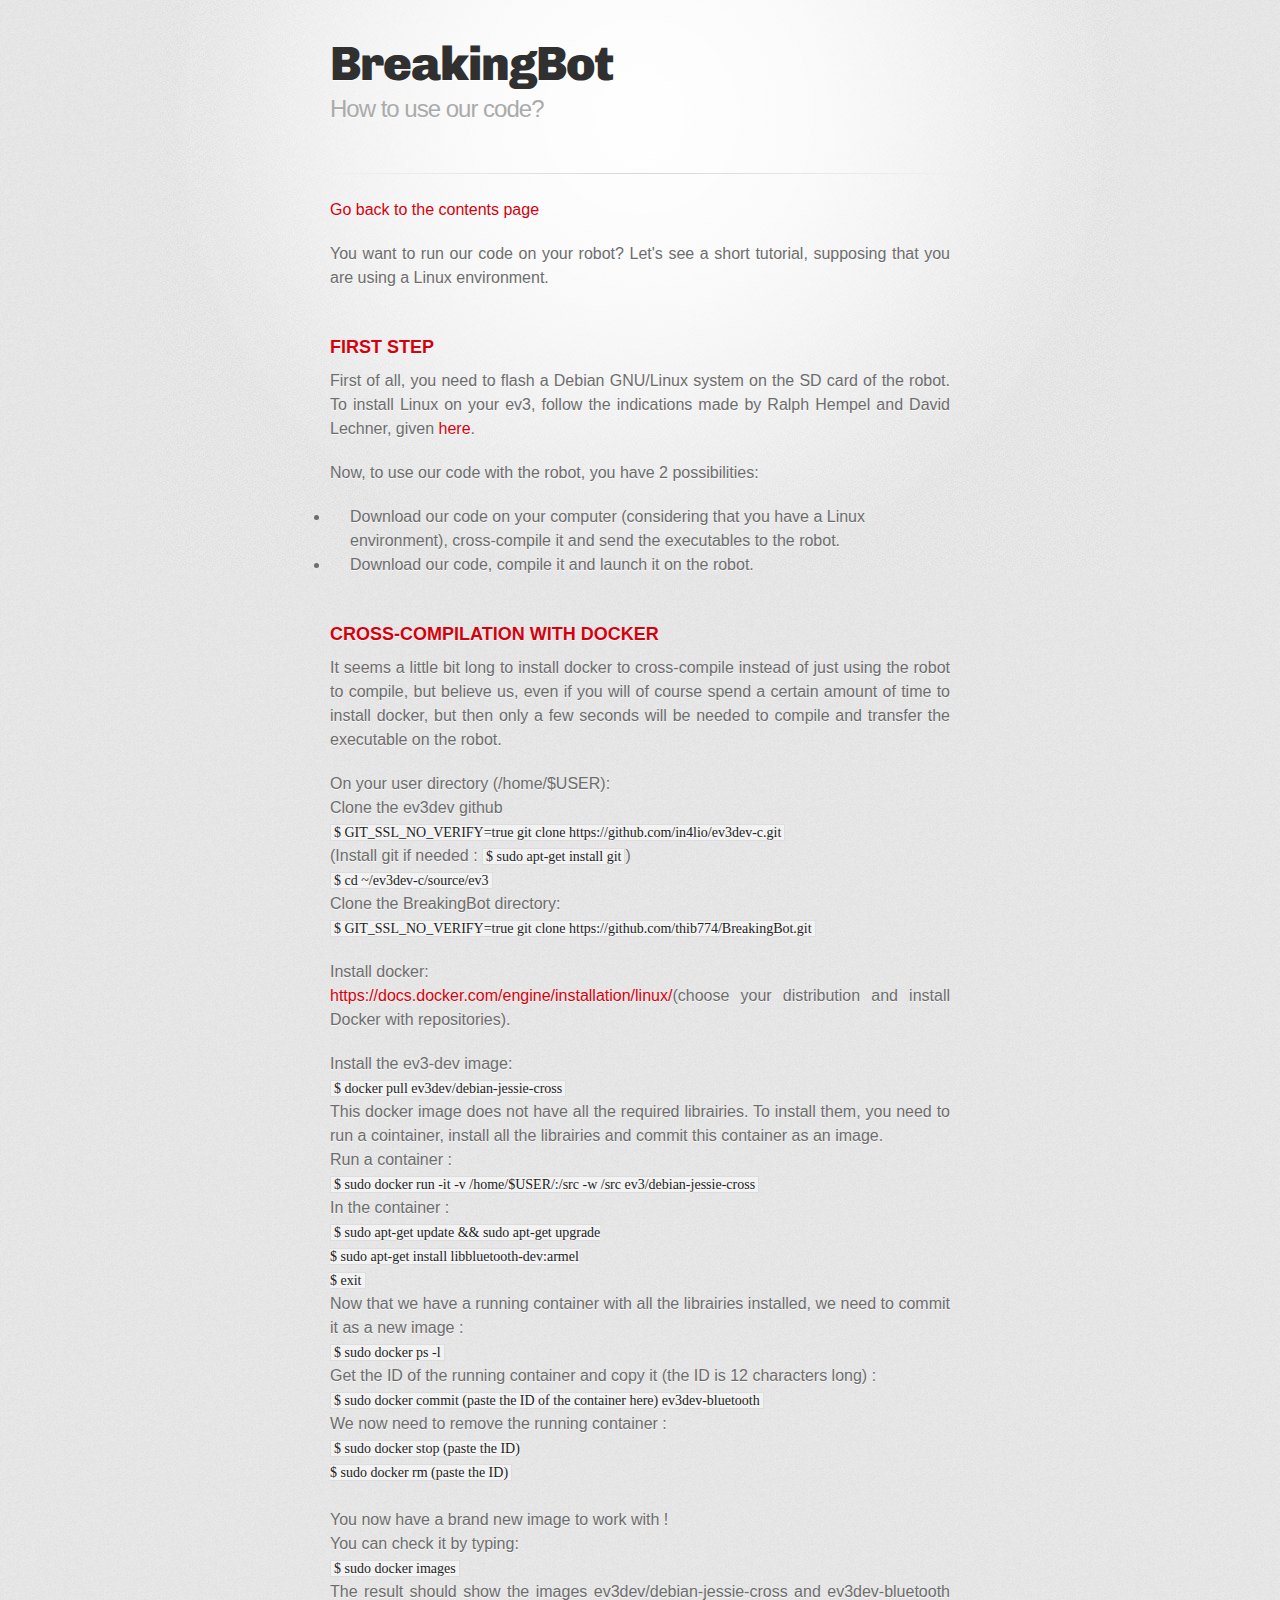
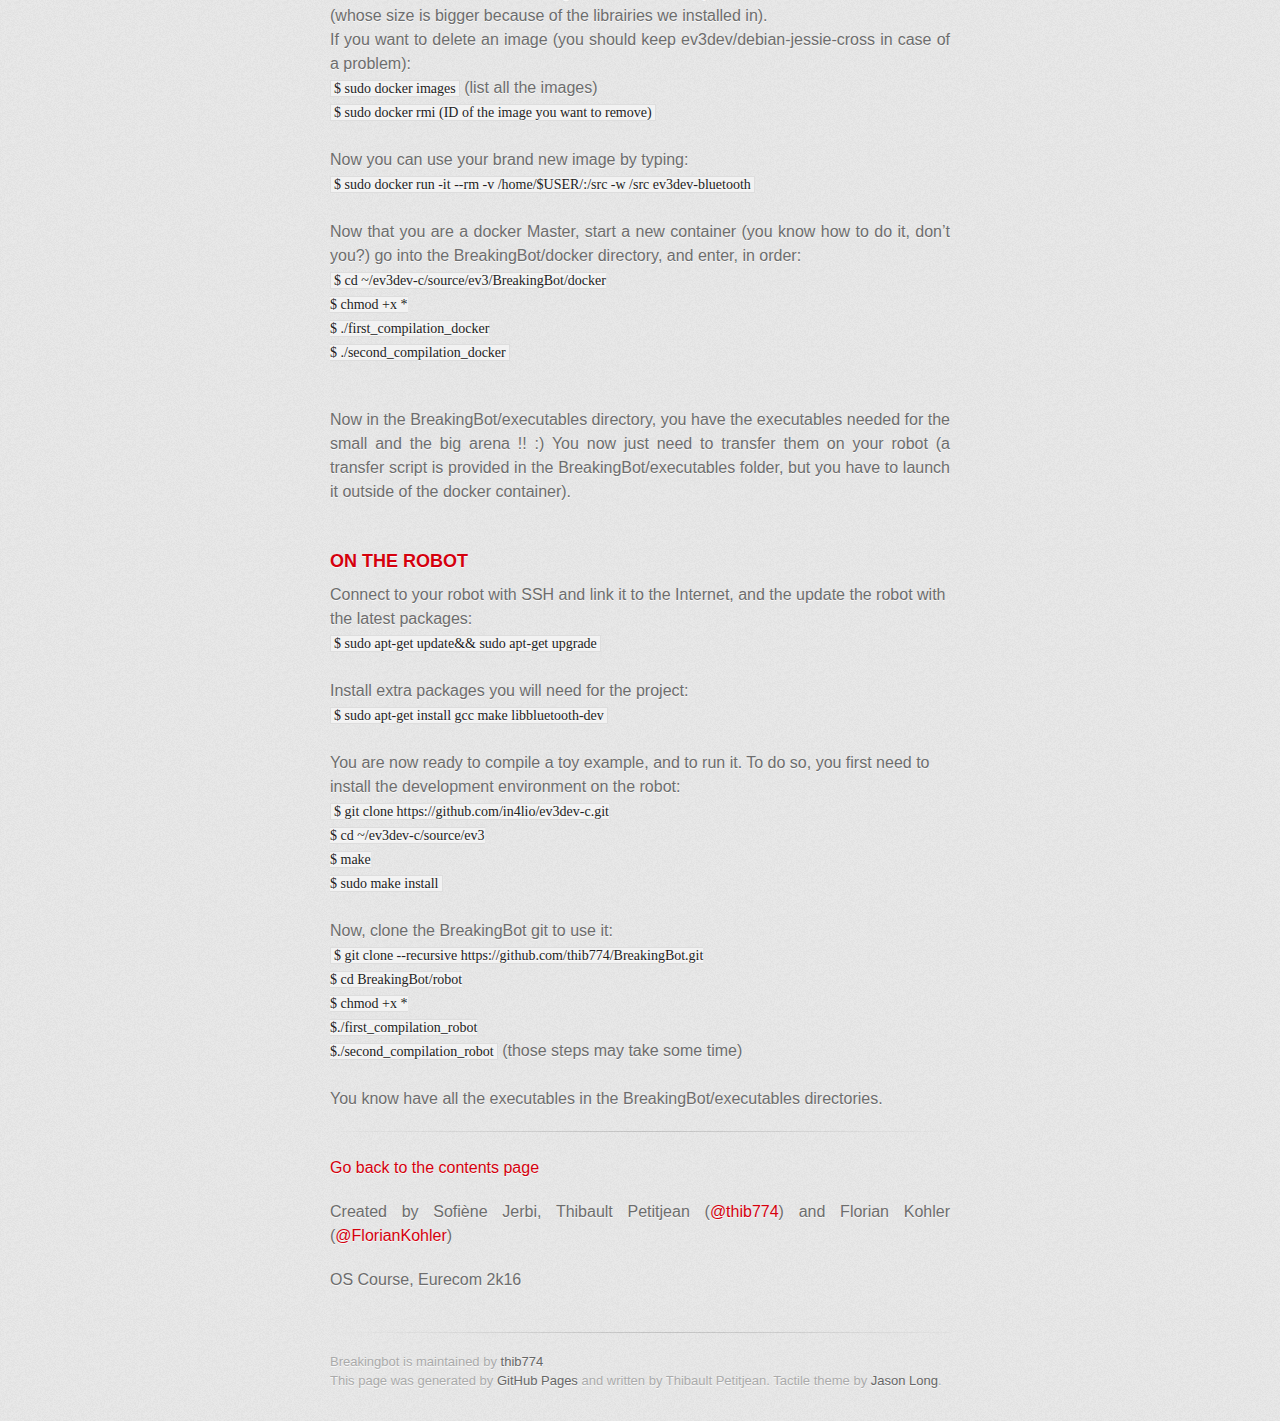
<file: codeanduse.html>
<!DOCTYPE html>
<html>
  <head>
    <meta charset='utf-8'>
    <meta http-equiv="X-UA-Compatible" content="chrome=1">
    <link href='https://fonts.googleapis.com/css?family=Chivo:900' rel='stylesheet' type='text/css'>
    <link rel="stylesheet" type="text/css" href="stylesheets/stylesheet.css" media="screen">
    <link rel="stylesheet" type="text/css" href="stylesheets/github-dark.css" media="screen">
    <link rel="stylesheet" type="text/css" href="stylesheets/print.css" media="print">
    <!--[if lt IE 9]>
    <script src="//html5shiv.googlecode.com/svn/trunk/html5.js"></script>
    <![endif]-->
    <title>BreakingBot</title>
  </head>

  <body>
    <div id="container">
      <div class="inner">

        <header>
          <h1>BreakingBot</h1>
          <h2>How to use our code?</h2>
        </header>
      
	<hr>
    <section id="main_content">
	<p><a href="index.html" >Go back to the contents page</a></p>
	
	<p> You want to run our code on your robot? Let's see a short tutorial, supposing that you are using a Linux environment.</p><br/>

<h3>FIRST STEP</h3>
<p>First of all, you need to flash a Debian GNU/Linux system on the SD card of the robot.
To install Linux on your ev3, follow the indications made by Ralph Hempel and David Lechner, given <a href="http://www.ev3dev.org/docs/getting-started/">here</a>.<br/></p>

	    <p>Now, to use our code with the robot, you have 2 possibilities:</p>
	    <ul><li>Download our code on your computer (considering that you have a Linux environment), cross-compile it and send the executables to the robot.</li>
		    <li>Download our code, compile it and launch it on the robot.</li>
	    </ul>

	    
<br/>	    
<h3>CROSS-COMPILATION WITH DOCKER</h3>		    
<p>It seems a little bit long to install docker to cross-compile instead of just using the robot to compile, 
but believe us, even if you will of course spend a certain amount of time to install docker, 
but then only a few seconds will be needed to compile and transfer the executable on the robot. </p>

<p>
On your user directory (/home/$USER): <br/>
Clone the ev3dev github
    <br/><code>$ GIT_SSL_NO_VERIFY=true git clone https://github.com/in4lio/ev3dev-c.git </code><br/>
	(Install git if needed : <code>$ sudo apt-get install git</code>)
    <br/><code>$ cd ~/ev3dev-c/source/ev3</code><br/>
	Clone the BreakingBot directory:
    <br/><code>$ GIT_SSL_NO_VERIFY=true git clone https://github.com/thib774/BreakingBot.git</code></p>

<p>
Install docker: <br/>
	<a href="https://docs.docker.com/engine/installation/linux/">https://docs.docker.com/engine/installation/linux/</a>(choose your distribution and install Docker with repositories).
</p>
<p>
Install the ev3-dev image:
<br/><code>$ docker pull ev3dev/debian-jessie-cross<br/></code>
This docker image does not have all the required librairies. To install them, you need to run a cointainer, install all the librairies and commit this container as an image.<br/>
    Run a container :
<br/><code>$ sudo docker run -it -v /home/$USER/:/src -w /src ev3/debian-jessie-cross <br/></code>
In the container :
<br/><code>$ sudo apt-get update && sudo apt-get upgrade<br/>
$ sudo apt-get install libbluetooth-dev:armel<br/>
$ exit</code><br/>
Now that we have a running container with all the librairies installed, we need to commit it as a new image :
    <br/><code>$ sudo docker ps -l</code><br/>
Get the ID of the running container and copy it (the ID is 12 characters long) :
    <br/><code>$ sudo docker commit (paste the ID of the container here) ev3dev-bluetooth </code><br/>
We now need to remove the running container :
    <br/><code>$ sudo docker stop (paste the ID)<br/>
    $ sudo docker rm (paste the ID)</code><br/><br/>
You now have a brand new image to work with !<br/>
You can check it by typing:
    <br/><code>$ sudo docker images</code><br/>
The result should show the images ev3dev/debian-jessie-cross and ev3dev-bluetooth (whose size is bigger because of the librairies we installed in).<br/>
If you want to delete an image (you should keep ev3dev/debian-jessie-cross in case of a problem):
	    <br/><code>$ sudo docker images</code> (list all the images)<br/>
    <code>$ sudo docker rmi (ID of the image you want to remove)</code><br/>
<br/>
Now you can use your brand new image by typing:
    <br/><code>$ sudo docker run -it --rm -v /home/$USER/:/src -w /src ev3dev-bluetooth</code><br/>
<br/>
Now that you are a docker Master, start a new container (you know how to do it, don’t you?) go into the BreakingBot/docker directory, and enter, in order:<br/>
	      <code>$ cd ~/ev3dev-c/source/ev3/BreakingBot/docker
	      <br/>$ chmod +x *
	      <br/>$ ./first_compilation_docker
    <br/>$ ./second_compilation_docker</code><br/>
<br/>
	      <p>Now in the <l>BreakingBot/executables</l> directory, you have the executables needed for the small and the big arena !! :) 
You now just need to transfer them on your robot (a transfer script is provided in the <l>BreakingBot/executables</l> folder, but you have to launch it outside of the docker container).
</p>

<br/>
<h3>ON THE ROBOT</h3>
	    Connect to your robot with SSH and link it to the Internet, and the update the robot with the latest packages:
<br/><code>$ sudo apt-get update&& sudo apt-get upgrade</code><br/>
<br/>
Install extra packages you will need for the project:
<br/><code>$ sudo apt-get install gcc make libbluetooth-dev</code><br/>
<br/>
You are now ready to compile a toy example, and to run it. To do so, you first need to install the development environment on the robot:
<br/><code>$ git clone https://github.com/in4lio/ev3dev-c.git
<br/>$ cd ~/ev3dev-c/source/ev3
<br/>$ make
<br/>$ sudo make install</code><br/>
<br/>
Now, clone the BreakingBot git to use it:
   <br/><code>$ git clone --recursive https://github.com/thib774/BreakingBot.git
   <br/>$ cd BreakingBot/robot
   <br/>$ chmod +x *
   <br/>$./first_compilation_robot
   <br/>$./second_compilation_robot</code> (those steps may take some time)<br/>
<br/>
	      <p>You know have all the executables in the <l>BreakingBot/executables</l> directories.
</p>


	
	
	
<hr>

        <section id="main_content">
	<p><a href="index.html" >Go back to the contents page</a></p>
	
          <p>Created by Sofiène Jerbi, Thibault Petitjean (<a href="https://github.com/thib774" class="user-mention">@thib774</a>) and Florian Kohler (<a href="https://github.com/FlorianKohler" class="user-mention">@FlorianKohler</a>)</p>

<p>OS Course, Eurecom 2k16</p>
        </section>

        <footer>
          Breakingbot is maintained by <a href="https://github.com/thib774">thib774</a><br/>
          This page was generated by <a href="https://pages.github.com">GitHub Pages</a> and written by Thibault Petitjean. Tactile theme by <a href="https://twitter.com/jasonlong">Jason Long</a>.
        </footer>

        
      </div>
    </div>
  </body>
</html>
</file>
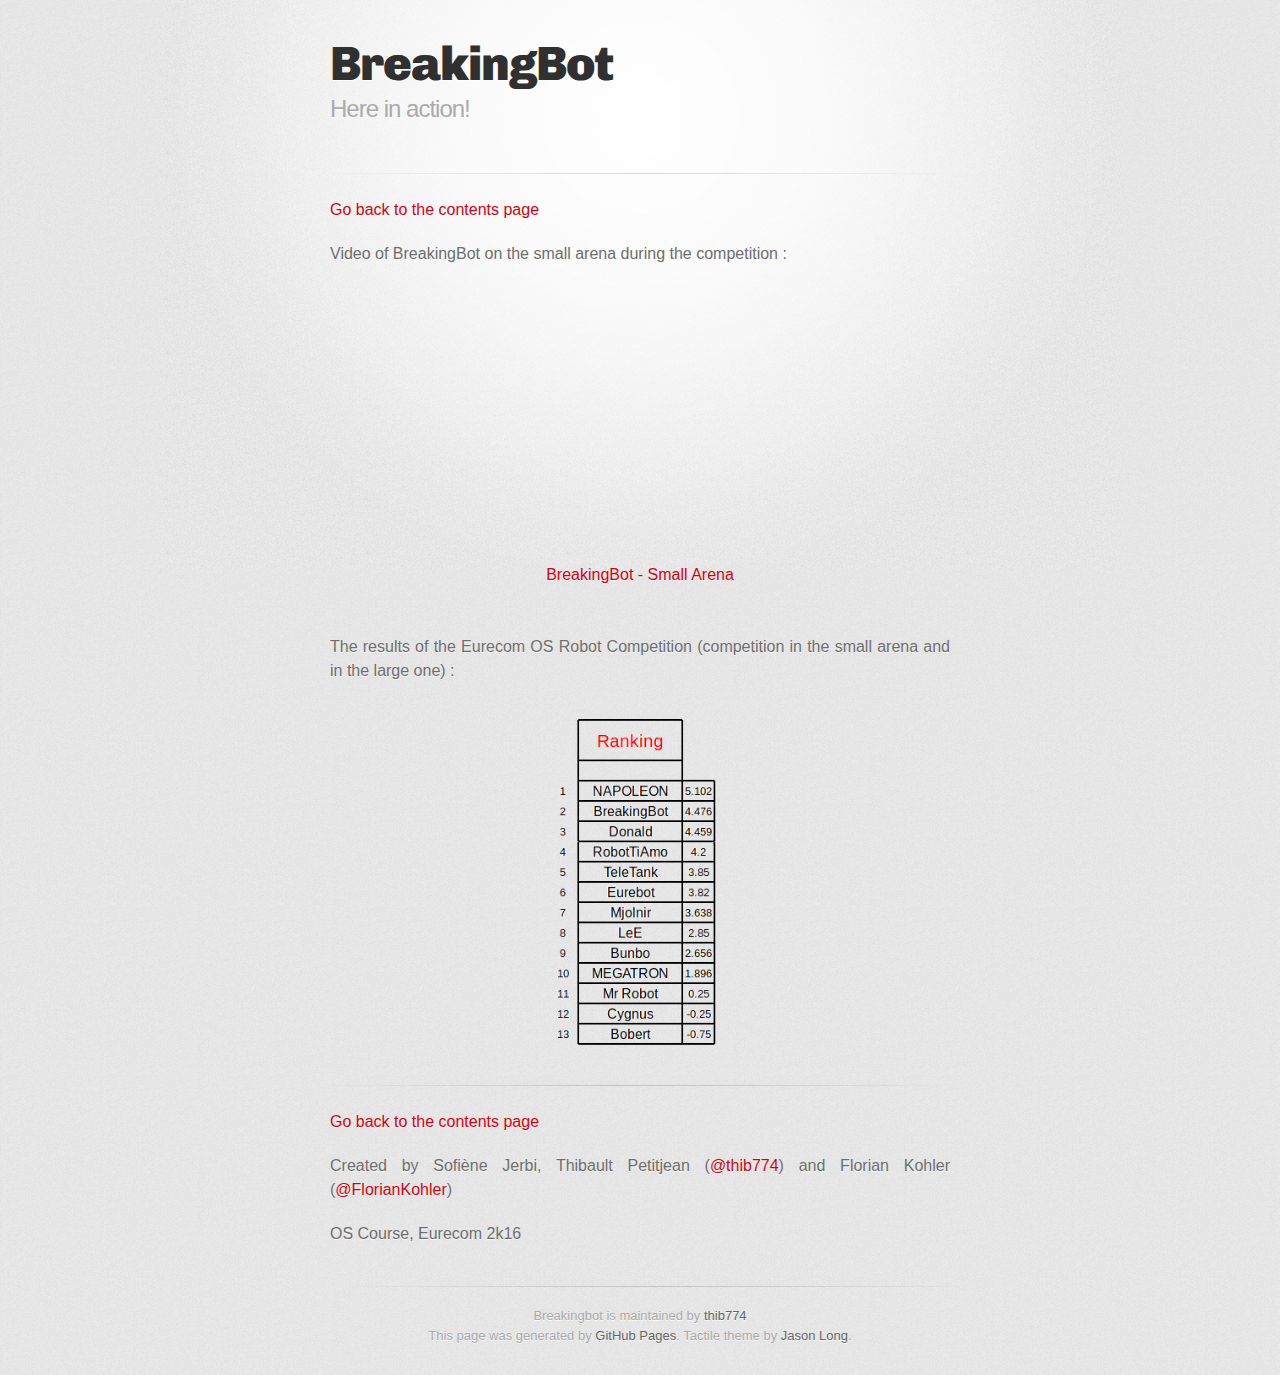
<file: pictures.html>
<!DOCTYPE html>
<html>
  <head>
    <meta charset='utf-8'>
    <meta http-equiv="X-UA-Compatible" content="chrome=1">
    <link href='https://fonts.googleapis.com/css?family=Chivo:900' rel='stylesheet' type='text/css'>
    <link rel="stylesheet" type="text/css" href="stylesheets/stylesheet.css" media="screen">
    <link rel="stylesheet" type="text/css" href="stylesheets/github-dark.css" media="screen">
    <link rel="stylesheet" type="text/css" href="stylesheets/print.css" media="print">
    <!--[if lt IE 9]>
    <script src="//html5shiv.googlecode.com/svn/trunk/html5.js"></script>
    <![endif]-->
    <title>BreakingBot</title>
  </head>

  <body>
    <div id="container">
      <div class="inner">

        <header>
          <h1>BreakingBot</h1>
          <h2>Here in action!</h2>
        </header>

<hr>
<section id="main_content">
	<p><a href="index.html" >Go back to the contents page</a></p>
	
	
        <p> Video of BreakingBot on the small arena during the competition :</p>
		
		<center><iframe frameborder="0" width="480" height="270" src="//www.dailymotion.com/embed/video/x59sf7g" allowfullscreen>
		</iframe><br /><a href="http://www.dailymotion.com/video/x59sf7g_breakingbot-small-arena_tech" target="_blank">
		BreakingBot - Small Arena</a><center>

			<br/><br/>
		<p>The results of the Eurecom OS Robot Competition (competition in the small arena and in the large one) :</p>
		<p><center><img style="width: 30%; height: 60%;" src="images/ranking.png"></center></p>
		
	
		
	
        
        <hr>

        <section id="main_content">
	<p><a href="index.html" >Go back to the contents page</a></p>
	
          <p>Created by Sofiène Jerbi, Thibault Petitjean (<a href="https://github.com/thib774" class="user-mention">@thib774</a>) and Florian Kohler (<a href="https://github.com/FlorianKohler" class="user-mention">@FlorianKohler</a>)</p>

<p>OS Course, Eurecom 2k16</p>
        </section>

        <footer>
          Breakingbot is maintained by <a href="https://github.com/thib774">thib774</a><br/>
          This page was generated by <a href="https://pages.github.com">GitHub Pages</a>. Tactile theme by <a href="https://twitter.com/jasonlong">Jason Long</a>.
        </footer>

        
      </div>
    </div>
  </body>
</html>
</file>
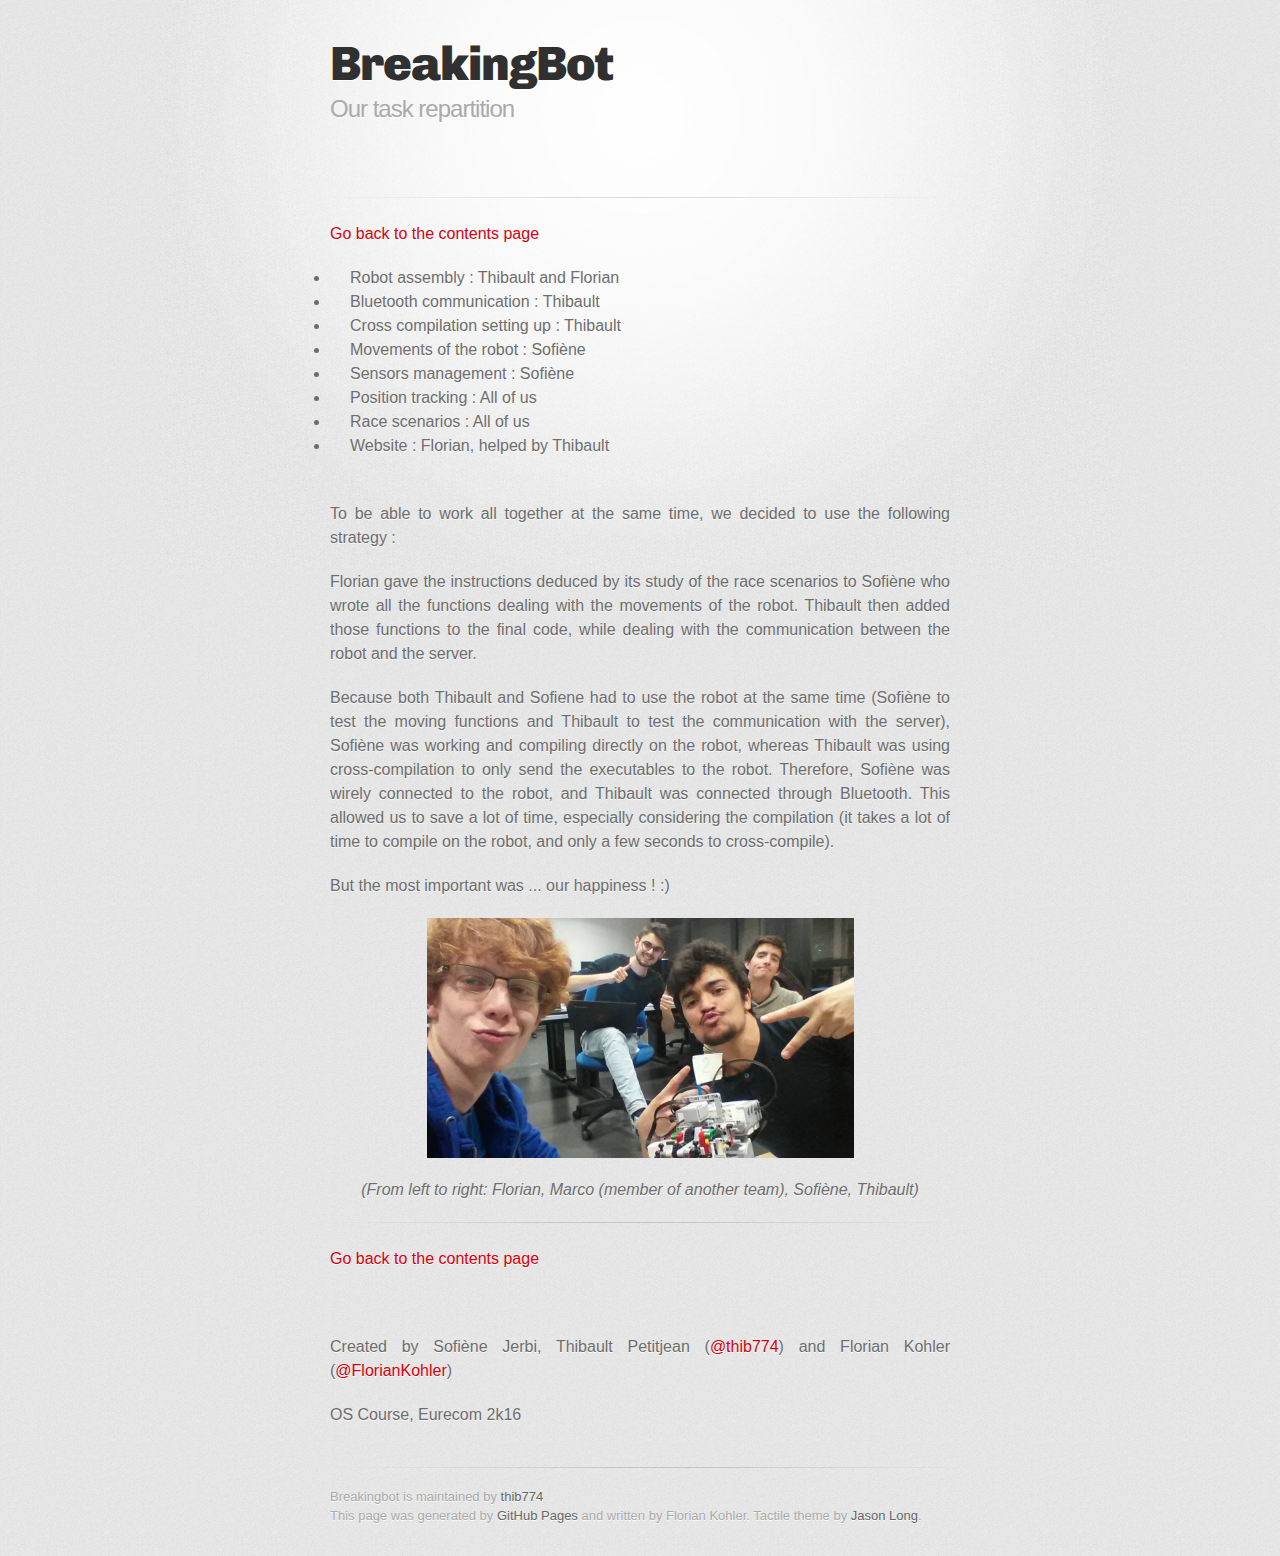
<file: taskrepartition.html>
<!DOCTYPE html>
<html><head>

  
    <meta charset="utf-8">
    <meta http-equiv="X-UA-Compatible" content="chrome=1">
    <link href="https://fonts.googleapis.com/css?family=Chivo:900" rel="stylesheet" type="text/css">
    <link rel="stylesheet" type="text/css" href="stylesheets/stylesheet.css" media="screen">
    <link rel="stylesheet" type="text/css" href="stylesheets/github-dark.css" media="screen">
    <link rel="stylesheet" type="text/css" href="stylesheets/print.css" media="print"><!--[if lt IE 9]>
    <script src="//html5shiv.googlecode.com/svn/trunk/html5.js"></script>
    <![endif]--><title>BreakingBot</title></head><body>
    <div id="container">
      <div class="inner">

        <header>
          <h1>BreakingBot</h1>
          <h2>Our task repartition</h2>
		  </header>
		  <br/>
	      <hr>
          <section id="main_content">
	</section><p><a href="index.html">Go back to the contents page</a></p>
	      
	      <ul>
		  <li> Robot assembly : Thibault and Florian <br/></li>
		  <li> Bluetooth communication : Thibault <br/></li>
		  <li> Cross compilation setting up : Thibault<br/></li>
		  <li> Movements of the robot : Sofiène <br/></li>
		  <li> Sensors management : Sofiène <br/></li>
		  <li> Position tracking : All of us<br/></li>
		  <li> Race scenarios : All of us<br/></li>
		<li> Website : Florian, helped by Thibault<br/></li></ul>
		  <br/>
		  <p>To be able to work all together at the same time, we decided to use the following strategy :</p>
		  <p>Florian gave the instructions deduced by its study of the race scenarios to Sofiène who wrote all the functions dealing with the movements of the robot.
		  Thibault then added those functions to the final code, while dealing with the communication between the robot and the server.</p><p>
		Because both Thibault and Sofiene had to use the robot at the same time (Sofiène to test the moving functions and Thibault to test the communication with the server), Sofiène was working and compiling directly on the robot, whereas Thibault was using cross-compilation to only send the executables to the robot.
	      Therefore, Sofiène was wirely connected to the robot, and Thibault was connected through Bluetooth.
		This allowed us to save a lot of time, especially considering the compilation (it takes a lot of time to compile on the robot, and only a few seconds to cross-compile).
	      </p>
		  
		  <p> But the most important was ... our happiness ! :)</p>
		  <p><center><img style="width: 427px; height: 240px;" src="images/Selfie.jpg"></center></p>
	      <p> <center><em>(From left to right: Florian, Marco (member of another team), Sofiène, Thibault)</em></center></p>

        <hr>

        <section id="main_content">
	</section><p><a href="index.html">Go back to the contents page</a></p>
<p><br/>
</p>
<p>Created by Sofiène Jerbi, Thibault Petitjean (<a href="https://github.com/thib774" class="user-mention">@thib774</a>) and Florian Kohler (<a href="https://github.com/FlorianKohler" class="user-mention">@FlorianKohler</a>)</p>


<p>OS Course, Eurecom 2k16</p>
        

        <footer>
          Breakingbot is maintained by <a href="https://github.com/thib774">thib774</a><br/>
          This page was generated by <a href="https://pages.github.com">GitHub Pages</a> and written by Florian Kohler. Tactile theme by <a href="https://twitter.com/jasonlong">Jason Long</a>.
        </footer>

        
      </div>
    </div>
  </body></html>
</file>
<file: stylesheets/github-dark.css>
/*
The MIT License (MIT)

Copyright (c) 2016 GitHub, Inc.

Permission is hereby granted, free of charge, to any person obtaining a copy
of this software and associated documentation files (the "Software"), to deal
in the Software without restriction, including without limitation the rights
to use, copy, modify, merge, publish, distribute, sublicense, and/or sell
copies of the Software, and to permit persons to whom the Software is
furnished to do so, subject to the following conditions:

The above copyright notice and this permission notice shall be included in all
copies or substantial portions of the Software.

THE SOFTWARE IS PROVIDED "AS IS", WITHOUT WARRANTY OF ANY KIND, EXPRESS OR
IMPLIED, INCLUDING BUT NOT LIMITED TO THE WARRANTIES OF MERCHANTABILITY,
FITNESS FOR A PARTICULAR PURPOSE AND NONINFRINGEMENT. IN NO EVENT SHALL THE
AUTHORS OR COPYRIGHT HOLDERS BE LIABLE FOR ANY CLAIM, DAMAGES OR OTHER
LIABILITY, WHETHER IN AN ACTION OF CONTRACT, TORT OR OTHERWISE, ARISING FROM,
OUT OF OR IN CONNECTION WITH THE SOFTWARE OR THE USE OR OTHER DEALINGS IN THE
SOFTWARE.

*/

.pl-c /* comment */ {
  color: #969896;
}

.pl-c1 /* constant, variable.other.constant, support, meta.property-name, support.constant, support.variable, meta.module-reference, markup.raw, meta.diff.header */,
.pl-s .pl-v /* string variable */ {
  color: #0099cd;
}

.pl-e /* entity */,
.pl-en /* entity.name */ {
  color: #9774cb;
}

.pl-smi /* variable.parameter.function, storage.modifier.package, storage.modifier.import, storage.type.java, variable.other */,
.pl-s .pl-s1 /* string source */ {
  color: #ddd;
}

.pl-ent /* entity.name.tag */ {
  color: #7bcc72;
}

.pl-k /* keyword, storage, storage.type */ {
  color: #cc2372;
}

.pl-s /* string */,
.pl-pds /* punctuation.definition.string, string.regexp.character-class */,
.pl-s .pl-pse .pl-s1 /* string punctuation.section.embedded source */,
.pl-sr /* string.regexp */,
.pl-sr .pl-cce /* string.regexp constant.character.escape */,
.pl-sr .pl-sre /* string.regexp source.ruby.embedded */,
.pl-sr .pl-sra /* string.regexp string.regexp.arbitrary-repitition */ {
  color: #3c66e2;
}

.pl-v /* variable */ {
  color: #fb8764;
}

.pl-id /* invalid.deprecated */ {
  color: #e63525;
}

.pl-ii /* invalid.illegal */ {
  color: #f8f8f8;
  background-color: #e63525;
}

.pl-sr .pl-cce /* string.regexp constant.character.escape */ {
  font-weight: bold;
  color: #7bcc72;
}

.pl-ml /* markup.list */ {
  color: #c26b2b;
}

.pl-mh /* markup.heading */,
.pl-mh .pl-en /* markup.heading entity.name */,
.pl-ms /* meta.separator */ {
  font-weight: bold;
  color: #264ec5;
}

.pl-mq /* markup.quote */ {
  color: #00acac;
}

.pl-mi /* markup.italic */ {
  font-style: italic;
  color: #ddd;
}

.pl-mb /* markup.bold */ {
  font-weight: bold;
  color: #ddd;
}

.pl-md /* markup.deleted, meta.diff.header.from-file */ {
  color: #bd2c00;
  background-color: #ffecec;
}

.pl-mi1 /* markup.inserted, meta.diff.header.to-file */ {
  color: #55a532;
  background-color: #eaffea;
}

.pl-mdr /* meta.diff.range */ {
  font-weight: bold;
  color: #9774cb;
}

.pl-mo /* meta.output */ {
  color: #264ec5;
}
</file>
<file: stylesheets/print.css>
html, body, div, span, applet, object, iframe,
h1, h2, h3, h4, h5, h6, p, blockquote, pre,
a, abbr, acronym, address, big, cite, code,
del, dfn, em, ins, kbd, q, s, samp,
small, strike, strong, sub, sup, tt, var,
b, u, i, center,
dl, dt, dd, ol, ul, li,
fieldset, form, label, legend,
table, caption, tbody, tfoot, thead, tr, th, td,
article, aside, canvas, details, embed,
figure, figcaption, footer, header, hgroup,
menu, nav, output, ruby, section, summary,
time, mark, audio, video {
  padding: 0;
  margin: 0;
  font: inherit;
  font-size: 100%;
  vertical-align: baseline;
  border: 0;
}
/* HTML5 display-role reset for older browsers */
article, aside, details, figcaption, figure,
footer, header, hgroup, menu, nav, section {
  display: block;
}
body {
  line-height: 1;
}
ol, ul {
  list-style: none;
}
blockquote, q {
  quotes: none;
}
blockquote:before, blockquote:after,
q:before, q:after {
  content: '';
  content: none;
}
table {
  border-spacing: 0;
  border-collapse: collapse;
}
body {
  font-family: 'Helvetica Neue', Helvetica, Arial, serif;
  font-size: 13px;
  line-height: 1.5;
  color: #000;
}

a {
  font-weight: bold;
  color: #d5000d;
}

header {
  padding-top: 35px;
  padding-bottom: 10px;
}

header h1 {
  font-size: 48px;
  font-weight: bold;
  line-height: 1.2;
  color: #303030;
  letter-spacing: -1px;
  text-align:center;
}
img{
  vertical-align:middle;
}

header h2 {
  font-size: 24px;
  font-weight: normal;
  line-height: 1.3;
  color: #aaa;
  letter-spacing: -1px;
}
#downloads {
  display: none;
}
#main_content {
  padding-top: 20px;
}

code, pre {
  margin-bottom: 30px;
  font-family: Monaco, "Bitstream Vera Sans Mono", "Lucida Console", Terminal;
  font-size: 12px;
  color: #222;
}

code {
  padding: 0 3px;
}

pre {
  padding: 20px;
  overflow: auto;
  border: solid 1px #ddd;
}
pre code {
  padding: 0;
}

ul, ol, dl {
  margin-bottom: 20px;
}


/* COMMON STYLES */

table {
  width: 100%;
  border: 1px solid #ebebeb;
}

th {
  font-weight: 500;
}

td {
  font-weight: 300;
  text-align: center;
  border: 1px solid #ebebeb;
}

form {
  padding: 20px;
  background: #f2f2f2;

}


/* GENERAL ELEMENT TYPE STYLES */

h1 {
  font-size: 2.8em;
}

h2 {
  margin-bottom: 8px;
  font-size: 22px;
  font-weight: bold;
  color: #303030;
}

h3 {
  margin-bottom: 8px;
  font-size: 18px;
  font-weight: bold;
  color: #d5000d;
}

h4 {
  font-size: 16px;
  font-weight: bold;
  color: #303030;
}

h5 {
  font-size: 1em;
  color: #303030;
}

h6 {
  font-size: .8em;
  color: #303030;
}

p {
  margin-bottom: 20px;
  font-weight: 300;
}

a {
  text-decoration: none;
}

p a {
  font-weight: 400;
}

blockquote {
  padding: 0 0 0 30px;
  margin-bottom: 20px;
  font-size: 1.6em;
  border-left: 10px solid #e9e9e9;
}

ul li {
  list-style-position: inside;
  list-style: disc;
  padding-left: 20px;
}

ol li {
  list-style-position: inside;
  list-style: decimal;
  padding-left: 3px;
}

dl dd {
  font-style: italic;
  font-weight: 100;
}

footer {
  padding-top: 20px;
  padding-bottom: 30px;
  margin-top: 40px;
  font-size: 13px;
  color: #aaa;
}

footer a {
  color: #666;
}

/* MISC */
.clearfix:after {
  display: block;
  height: 0;
  clear: both;
  visibility: hidden;
  content: '.';
}

.clearfix {display: inline-block;}
* html .clearfix {height: 1%;}
.clearfix {display: block;}
</file>
<file: stylesheets/stylesheet.css>
/* http://meyerweb.com/eric/tools/css/reset/
   v2.0 | 20110126
   License: none (public domain)
*/
html, body, div, span, applet, object, iframe,
h1, h2, h3, h4, h5, h6, p, blockquote, pre,
a, abbr, acronym, address, big, cite, code,
del, dfn, em, ins, kbd, q, s, samp,
small, strike, strong, sub, sup, tt, var,
b, u, i, center,
dl, dt, dd, ol, ul, li,
fieldset, form, label, legend,
table, caption, tbody, tfoot, thead, tr, th, td,
article, aside, canvas, details, embed,
figure, figcaption, footer, header, hgroup,
menu, nav, output, ruby, section, summary,
time, mark, audio, video {
	padding: 0;
	margin: 0;
	font: inherit;
	font-size: 100%;
	vertical-align: baseline;
	border: 0;
}
/* HTML5 display-role reset for older browsers */
article, aside, details, figcaption, figure,
footer, header, hgroup, menu, nav, section {
	display: block;
}
body {
	line-height: 1;
}
ol, ul {
	list-style: none;
}
blockquote, q {
	quotes: none;
}
blockquote:before, blockquote:after,
q:before, q:after {
	content: '';
	content: none;
}
table {
	border-spacing: 0;
	border-collapse: collapse;
}

img {
	vertical-align:middle;
}

/* LAYOUT STYLES */
body {
  font-family: 'Helvetica Neue', Helvetica, Arial, serif;
  font-size: 1em;
  line-height: 1.5;
  color: #6d6d6d;
  text-shadow: 0 1px 0 rgba(255, 255, 255, 0.8);
  background: #e7e7e7 url(../images/body-bg.png) 0 0 repeat;
}


a {
  color: #d5000d;
}
a:hover {
  color: #303030;
}

header {
  padding-top: 35px;
  padding-bottom: 25px;
}

header h1 {
  font-family: 'Chivo', 'Helvetica Neue', Helvetica, Arial, serif;
  font-size: 48px; font-weight: 900;
  line-height: 1.2;
  color: #303030;
  letter-spacing: -1px;
}

header h2 {
  font-size: 24px;
  font-weight: normal;
  line-height: 1.3;
  color: #aaa;
  letter-spacing: -1px;
}

#container {
  min-height: 595px;
  background: transparent url(../images/highlight-bg.jpg) 50% 0 no-repeat;
}

.inner {
  width: 620px;
  margin: 0 auto;
}

#container .inner img {
  max-width: 100%;
}

#downloads {
  margin-bottom: 40px;
}

a.button {
  display: block;
  float: left;
  width: 179px;
  padding: 12px 8px 12px 8px;
  margin-right: 14px;
  font-size: 15px;
  font-weight: bold;
  line-height: 25px;
  color: #303030;
  background: #fdfdfd; /* Old browsers */
  background: -moz-linear-gradient(top,  #fdfdfd 0%, #f2f2f2 100%); /* FF3.6+ */
  background: -webkit-gradient(linear, left top, left bottom, color-stop(0%,#fdfdfd), color-stop(100%,#f2f2f2)); /* Chrome,Safari4+ */
  background: -webkit-linear-gradient(top,  #fdfdfd 0%,#f2f2f2 100%); /* Chrome10+,Safari5.1+ */
  background: -o-linear-gradient(top,  #fdfdfd 0%,#f2f2f2 100%); /* Opera 11.10+ */
  background: -ms-linear-gradient(top,  #fdfdfd 0%,#f2f2f2 100%); /* IE10+ */
  background: linear-gradient(top,  #fdfdfd 0%,#f2f2f2 100%); /* W3C */
  filter: progid:DXImageTransform.Microsoft.gradient( startColorstr='#fdfdfd', endColorstr='#f2f2f2',GradientType=0 ); /* IE6-9 */
  border-top: solid 1px #cbcbcb;
  border-right: solid 1px #b7b7b7;
  border-bottom: solid 1px #b3b3b3;
  border-left: solid 1px #b7b7b7;
  border-radius: 30px;
  -webkit-box-shadow: 10px 10px 5px #888;
  -moz-box-shadow: 10px 10px 5px #888;
  box-shadow: 0px 1px 5px #e8e8e8;
  -moz-border-radius: 30px;
  -webkit-border-radius: 30px;
}
a.button:hover {
  background: #fafafa; /* Old browsers */
  background: -moz-linear-gradient(top,  #fdfdfd 0%, #f6f6f6 100%); /* FF3.6+ */
  background: -webkit-gradient(linear, left top, left bottom, color-stop(0%,#fdfdfd), color-stop(100%,#f6f6f6)); /* Chrome,Safari4+ */
  background: -webkit-linear-gradient(top,  #fdfdfd 0%,#f6f6f6 100%); /* Chrome10+,Safari5.1+ */
  background: -o-linear-gradient(top,  #fdfdfd 0%,#f6f6f6 100%); /* Opera 11.10+ */
  background: -ms-linear-gradient(top,  #fdfdfd 0%,#f6f6f6 100%); /* IE10+ */
  background: linear-gradient(top,  #fdfdfd 0%,#f6f6f6, 100%); /* W3C */
  filter: progid:DXImageTransform.Microsoft.gradient( startColorstr='#fdfdfd', endColorstr='#f6f6f6',GradientType=0 ); /* IE6-9 */
  border-top: solid 1px #b7b7b7;
  border-right: solid 1px #b3b3b3;
  border-bottom: solid 1px #b3b3b3;
  border-left: solid 1px #b3b3b3;
}

a.button span {
  display: block;
  height: 23px;
  padding-left: 50px;
}

#download-zip span {
  background: transparent url(../images/zip-icon.png) 12px 50% no-repeat;
}
#download-tar-gz span {
  background: transparent url(../images/tar-gz-icon.png) 12px 50% no-repeat;
}
#view-on-github span {
  background: transparent url(../images/octocat-icon.png) 12px 50% no-repeat;
}
#view-on-github {
  margin-right: 0;
}

code, pre {
  margin-bottom: 30px;
  font-family: Monaco, "Bitstream Vera Sans Mono", "Lucida Console", Terminal;
  font-size: 14px;
  color: #222;
}

code {
  padding: 0 3px;
  background-color: #f2f2f2;
  border: solid 1px #ddd;
}

pre {
  padding: 20px;
  overflow: auto;
  color: #f2f2f2;
  text-shadow: none;
  background: #303030;
}
pre code {
  padding: 0;
  color: #f2f2f2;
  background-color: #303030;
  border: none;
}

ul, ol, dl {
  margin-bottom: 20px;
}


/* COMMON STYLES */

hr {
  height: 1px;
  padding-bottom: 1em;
  margin-top: 1em;
  line-height: 1px;
  background: transparent url('../images/hr.png') 50% 0 no-repeat;
  border: none;
}

strong {
  font-weight: bold;
}

em {
  font-style: italic;
}

table {
  width: 100%;
  border: 1px solid #ebebeb;
}

th {
  font-weight: 500;
}

td {
  font-weight: 300;
  text-align: center;
  border: 1px solid #ebebeb;
}

form {
  padding: 20px;
  background: #f2f2f2;

}


/* GENERAL ELEMENT TYPE STYLES */

h1 {
  font-size: 32px;
}

h2 {
  margin-bottom: 8px;
  font-size: 22px;
  font-weight: bold;
  color: #303030;
}

h3 {
  margin-bottom: 8px;
  font-size: 18px;
  font-weight: bold;
  color: #d5000d;
}

h4 {
  font-size: 16px;
  font-weight: bold;
  color: #303030;
}

h5 {
  font-size: 1em;
  color: #303030;
}

h6 {
  font-size: .8em;
  color: #303030;
}

p {
  margin-bottom: 20px;
  font-weight: 300;
  text-align: justify;
}

a {
  text-decoration: none;
}

p a {
  font-weight: 400;
}

blockquote {
  padding: 0 0 0 30px;
  margin-bottom: 20px;
  font-size: 1.6em;
  border-left: 10px solid #e9e9e9;
}

ul li {
  list-style-position: inside;
  list-style: disc;
  padding-left: 20px;
}

ol li {
  list-style-position: inside;
  list-style: decimal;
  padding-left: 3px;
}

dl dt {
  color: #303030;
}

footer {
  padding-top: 20px;
  padding-bottom: 30px;
  margin-top: 40px;
  font-size: 13px;
  color: #aaa;
  background: transparent url('../images/hr.png') 0 0 no-repeat;
}

footer a {
  color: #666;
}
footer a:hover {
  color: #444;
}

/* MISC */
.clearfix:after {
  display: block;
  height: 0;
  clear: both;
  visibility: hidden;
  content: '.';
}

.clearfix {display: inline-block;}
* html .clearfix {height: 1%;}
.clearfix {display: block;}

/* #Media Queries
================================================== */

/* Smaller than standard 960 (devices and browsers) */
@media only screen and (max-width: 959px) { }

/* Tablet Portrait size to standard 960 (devices and browsers) */
@media only screen and (min-width: 768px) and (max-width: 959px) { }

/* All Mobile Sizes (devices and browser) */
@media only screen and (max-width: 767px) {
  header {
    padding-top: 10px;
    padding-bottom: 10px;
  }
  #downloads {
    margin-bottom: 25px;
  }
  #download-zip, #download-tar-gz {
    display: none;
  }
  .inner {
    width: 94%;
    margin: 0 auto;
  }
}

/* Mobile Landscape Size to Tablet Portrait (devices and browsers) */
@media only screen and (min-width: 480px) and (max-width: 767px) { }

/* Mobile Portrait Size to Mobile Landscape Size (devices and browsers) */
@media only screen and (max-width: 479px) { }
</file>
